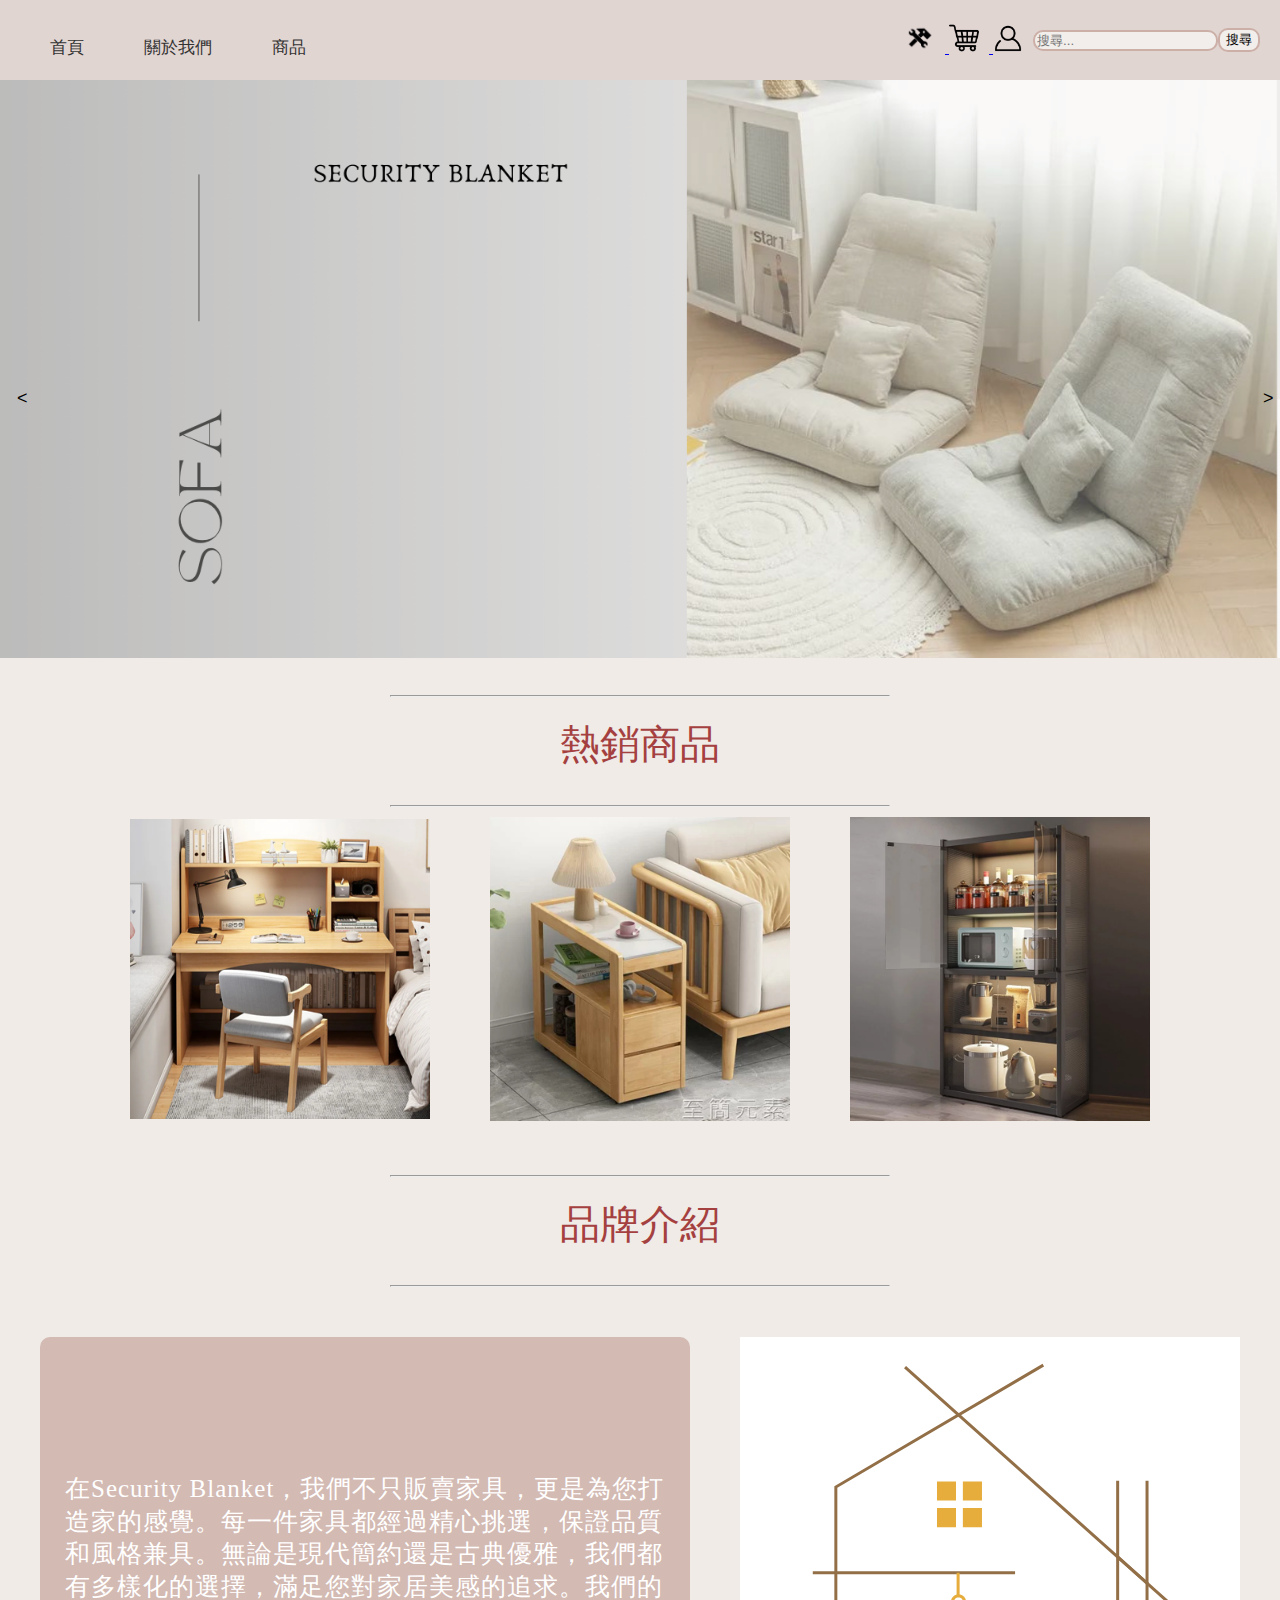
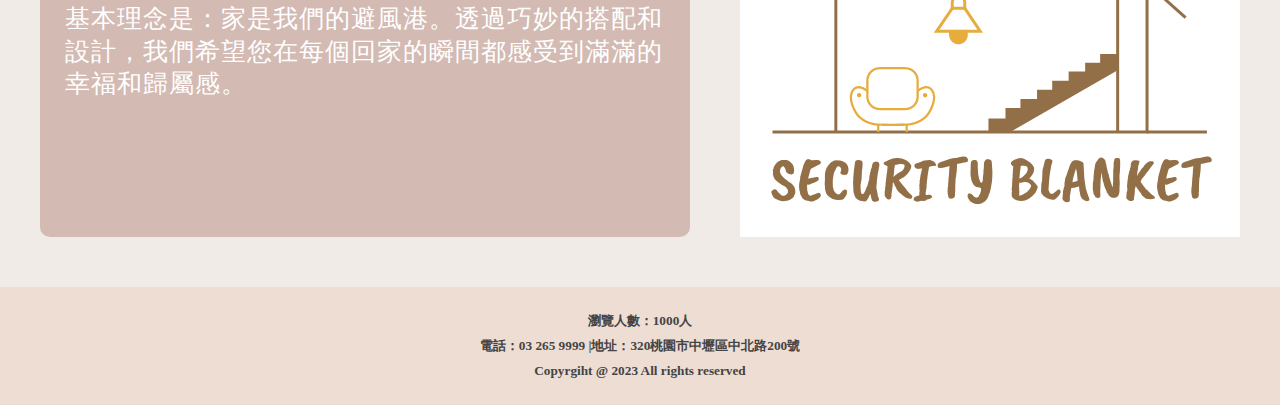
<file: index.html>
<!DOCTYPE html>
<html lang="en">
<head>
    <meta charset="UTF-8">
    <meta http-equiv="X-UA-Compatible" content="IE=edge">
    <meta name="viewport" content="width=device-width, initial-scale=1.0">
    <title>Security Blanket</title>
    <link rel="stylesheet" href="./assets/css/index.css">
    
    
</head>
<body>
    <header>
        <nav>
            <ul class="drop-down-menu">
                <li><a href="index.html">首頁</a>
                </li>
                <li><a href="aboutus.html">關於我們</a>
                </li>
                <li><a href="desk.html">商品</a>
                    <ul>
                        <li><a href="desk.html">書桌</a>
                        </li>
                        <li><a href="chair.html">椅子</a>
                        </li>
                        <li><a href="cabinet.html">櫃子</a>
                        </li>
                        <li><a href="sofa.html">沙發</a>
                        </li>
                    </ul>
                </li>
                
            </ul>
          
        </nav>


        
        
        
        <div class="icon">
            <a href="backstage.html">
                <img src="./assets/image/backrest.png" width="30px" height="30px"/>
            </a>
            <a href="buy.car.html">
                <img src="./assets/image/shopping.png" width="30px" height="30px"/>
            </a>
            <a href="member.html">
                <img src="./assets/image/member.png" width="30px" height="30px"/>
            </a>
        </div>
        
        <input id="search" type="text" name="" placeholder="搜尋..." class="search">
        <input type="submit" value="搜尋" class="searchbutton">
        
            
        
    </header>
    
    

    
    
    <div class="slideshow-container">
        <div class="singleSlide fade">
            <a href="sofa.html"><img class="adphoto" src="assets/image/adphoto3.png" /></a>
            
        </div>
        
        <div class="singleSlide fade">
            <a href="goods.html"><img class="adphoto" src="assets/image/adphoto4.jpg"/></a>
            
        </div>
        
        <div class="singleSlide fade">
            <a href="chair.html"><img class="adphoto" src="assets/image/adphoto5.png"/></a>
            
        </div>

        <!--按鈕-->
        <button class="prev" onclick="plusSlides(-1)"><</button>
        <button class="next" onclick="plusSlides(1)">></button>
    </div>

    <!--JAVASCRIPT 引入-->
   
    <script src="assets/js/index.js"></script>
    
    <h2><hr width="500px">熱銷商品</h2><hr width="500px">
    <section>
        
        <div class="hot">
            <a href="desk.html"><img src="./assets/product_images/BigTable1.png" width="300px" height="300px"/></a> <!--要放商品連結-->
            <a href="cabinet.html"><img src="./assets//product_images/SmallCabinet1.png" width="300px" height="300px"/></a> <!--要放商品連結-->
            <a href="cabinet.html"><img src="./assets/product_images/BlackCabinet1.png" width="300px" height="300px"/></a> <!--要放商品連結-->
        </div>
    </section>
    
    <h2><hr width="500px">品牌介紹</h2><hr width="500px">
    <div class="wrap">
        <div class="content">
          <p>在Security Blanket，我們不只販賣家具，更是為您打造家的感覺。每一件家具都經過精心挑選，保證品質和風格兼具。無論是現代簡約還是古典優雅，我們都有多樣化的選擇，滿足您對家居美感的追求。我們的基本理念是：家是我們的避風港。透過巧妙的搭配和設計，我們希望您在每個回家的瞬間都感受到滿滿的幸福和歸屬感。</p>
        </div>
        <img src="./assets/image/Logo.png" class="logo" />
    </div>
    
    
    
    

    <footer>
        <h5>瀏覽人數：1000人</h5>
        <h5>電話：03 265 9999 |地址：320桃園市中壢區中北路200號</h5>
        <h5>Copyrgiht @ 2023 All rights reserved</h5>
    </footer>
    
    
    
</body>
</html>
</file>
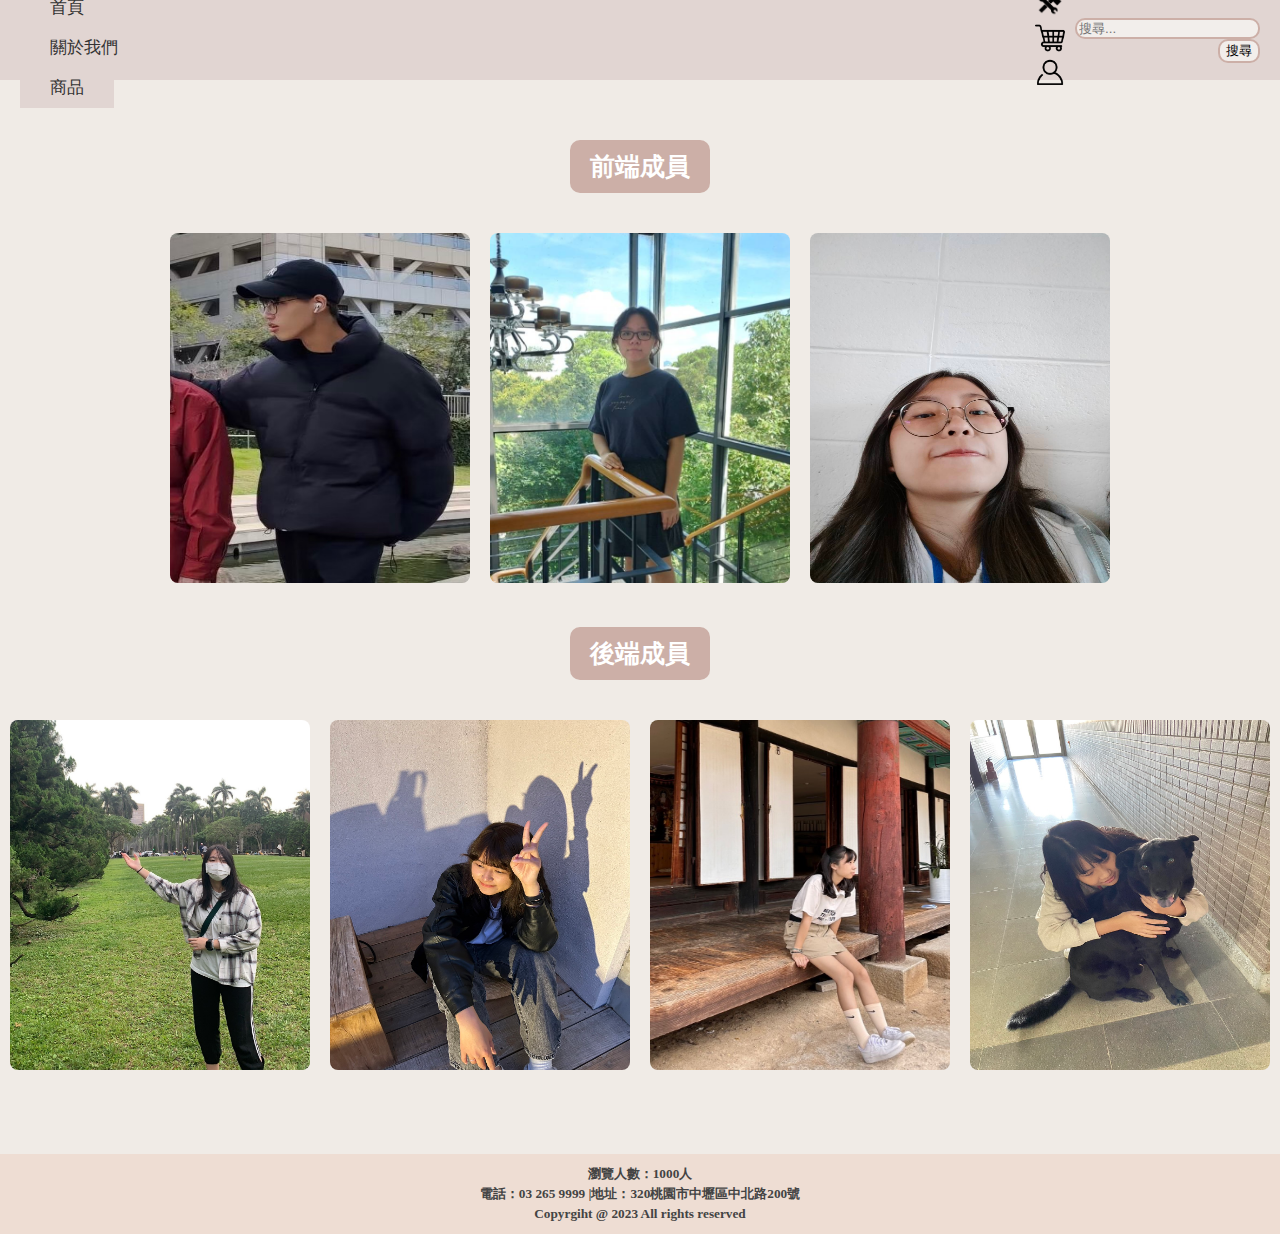
<file: aboutus.html>
<!DOCTYPE html>
<html lang="en">
<head>
    <meta charset="UTF-8">
    <meta name="viewport" content="width=device-width, initial-scale=1.0">
    <link rel="stylesheet" href="./assets/css/aboutus.css">
    <title>關於我們</title>
</head>
<body>
    <header>
        <nav>
            <ul class="drop-down-menu">
                <li><a href="index.html">首頁</a>
                </li>
                <li><a href="aboutus.html">關於我們</a>
                </li>
                <li><a href="desk.html">商品</a>
                    <ul>
                        <li><a href="desk.html">書桌</a>
                        </li>
                        <li><a href="chair.html">椅子</a>
                        </li>
                        <li><a href="cabinet.html">櫃子</a>
                        </li>
                        <li><a href="sofa.html">沙發</a>
                        </li>
                    </ul>
                </li>
                
            </ul>
          
        </nav>
  
  
        
        
        <div class="icon">
            <a href="backrest.html">
                <img src="./assets/image/backrest.png" width="30px" height="30px"/>
            </a>
            <a href="buy.car.html">
                <img src="./assets/image/shopping.png" width="30px" height="30px"/>
            </a>
            <a href="t.html">
                <img src="./assets/image/member.png" width="30px" height="30px"/>
            </a>
        </div>
    
        <form action="search.jsp" method="get">
            <input id="search" type="text" name="search" placeholder="搜尋..." class="search">
            <input type="submit" value="搜尋" class="searchbutton">
        </form>
            
        
    </header>
    
    <div class="team">
        <div class="text">前端成員</div>
        <div class="top-row">
            
            <div class="membercard">
                <img src="assets/image/mamber1-1.jpg">
                <div class="info">
                    <h3>何明叡</h3>
                    <p>在上這堂多媒體程式設計課前，我就對前端的語言感到好奇，好奇是怎麼樣做出介面的，因為在大一時學的python和java都比較偏向後端，但沒想到我們第一次學習前端就要挑戰前後端整合，前端加上整合兩個都是我從來沒有做過的東西，所以剛開始的成品都零零散散的，但是經過自行上網查資料、看影片，慢慢的將不足的地方補上，終於做出一個還算堪用的網站，是一個痛苦又獲益良多的體驗。</p>
                </div>
            </div>

            <div class="membercard">
                <img src="assets/image/member1-2.jpg">
                <div class="info">
                    <h3>邱巧巧</h3>
                    <p>在這學期的期末專案我負責前端開發，其中我覺得最困難的部分是排版和寫JS，有時候腦中有些想法，但實際操作後發現無法達到想要的成果，就要不斷嘗試修改和查資料，或是與組員們討論，在這個過程中我也在邊做邊學習，雖然有點辛苦，還熬了很多夜，但最後能成功產出網頁真的很有成就感，大家辛苦了！</p>
                </div>
            </div>

            <div class="membercard">
                <img src="assets/image/member1-3.jpg">
                <div class="info">
                    <h3>陳筱莓</h3>
                    <p>第一次發現將一個網頁從無到有是件多麼困難的事，藉由撰寫建立一個完整的網路商城，快速提升自己的網頁撰寫能力，從期中僅僅只能編寫單網頁的基礎排版能力，到現在能獨當一面（吧）</p>
                </div>
            </div>

            

        </div>
        <div class="text">後端成員</div>
        <div class="bottom-row">
            <div class="membercard">
                <img src="assets/image/mamber2-1.jpg">
                <div class="info">
                    <h3>林芷萱</h3>
                    <p>我在這個專題是負責後端的部分，講真的要自己經歷過才知道做網頁是多麼困難的。因為我自己沒有任何電腦底子，所以我有很多地方都不明白怎樣做。而且我是非常想證明大家和甲班都是非常用心、盡了全力去做的，所以希望可以得到體諒和理解。</p>
                </div>
            </div>
            <div class="membercard">
                <img src="assets/image/member2-2.jpg">
                <div class="info">
                    <h3>林欣儀</h3>
                    <p>第一次做這麼龐大的程式網頁，還是很難的後端，心真的好累，已經熬夜到成神了。尤其看到功能還寫不出來，簡直火冒三丈。但看著自己負責的功能成功跑出來，心裡也就釋懷了。也謝謝我的組員們和甲班的同學，寫完覺得自己程式能力變好了哈哈！</p>
                </div>
            </div>
            <div class="membercard">
                <img src="assets/image/mamber2-3.jpg">
                <div class="info">
                    <h3>涂芸瑄</h3>
                    <p>這次做後端的部分我覺得真的很難，每天都掛在電腦前面寫到想要撞牆，已經熬夜好多天但還是無法做出理想中的狀態，我還有很多需要加強的地方。但經過這次我發現組員們都很棒，一直受到幫助，甲班的同學也是很給力，很謝謝大家。</p>
                </div>
            </div>
            <div class="membercard">
                <img src="assets/image/mamber2-4.jpg">
                <div class="info">
                    <h3>賴億珊</h3>
                    <p>這次我們負責後端的部分，我覺得真的難到爆炸，瀏覽人數、留言板、搜尋每一個功能幾乎都花我一天左右的時間，最後和其他組員做商品頁面的部分也是難到爆炸，在後端跑得動但就是不知道怎麼連到前端，經過這次期末，我覺得不只我的網程能力，抗壓能力和熬夜能力也都大大提升。</p>
                </div>
            </div>
            

        </div>
    </div>

    <footer>
        <h5>瀏覽人數：1000人</h5>
        <h5>電話：03 265 9999 |地址：320桃園市中壢區中北路200號</h5>
        <h5>Copyrgiht @ 2023 All rights reserved</h5>
    </footer>
</body>
</html>
</file>
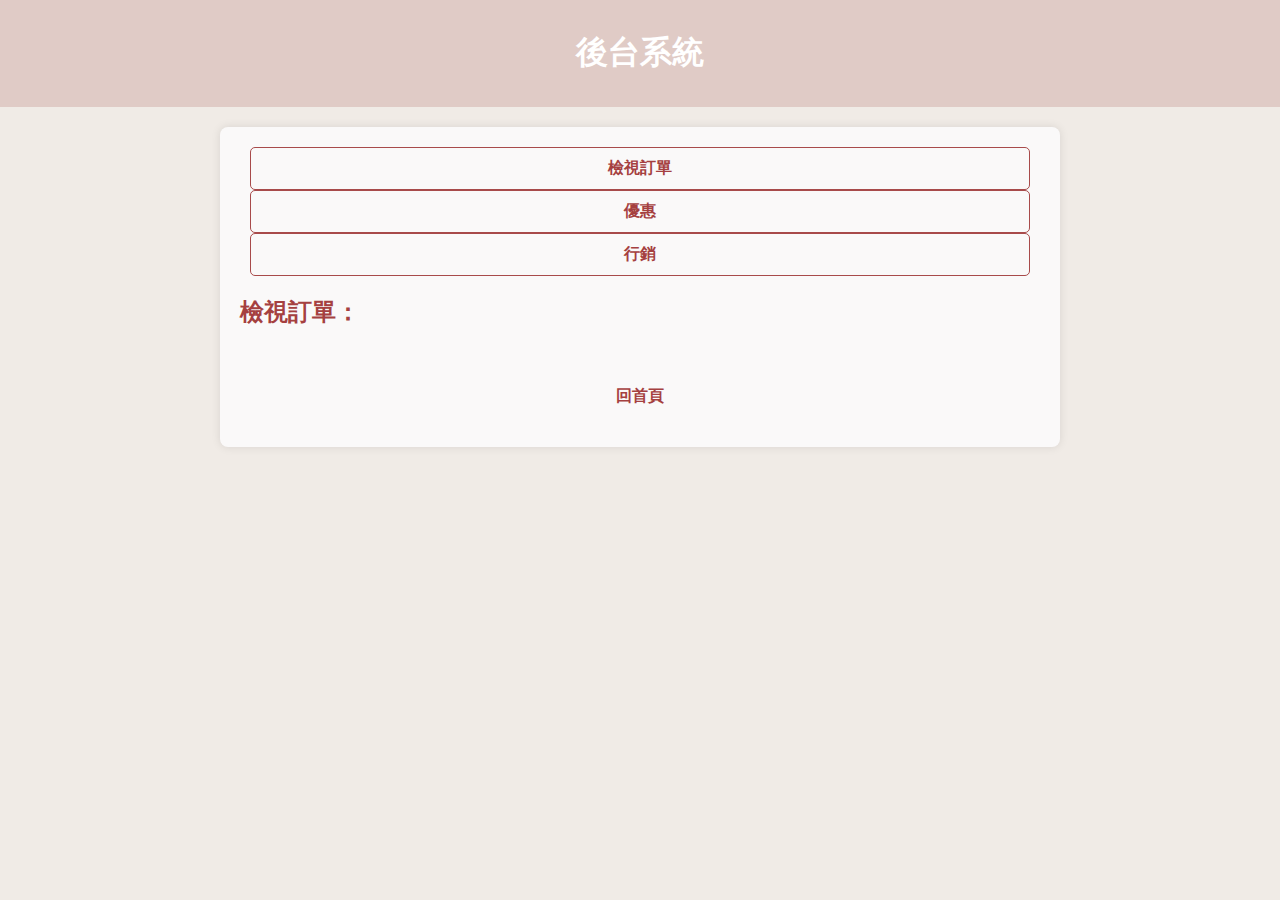
<file: backstage.html>
<!DOCTYPE html>
<html lang="en">
<head>
    <meta charset="UTF-8">
    <meta http-equiv="X-UA-Compatible" content="IE=edge">
    <meta name="viewport" content="width=device-width, initial-scale=1.0">
    <style>
        body {
            background-color: #f0ebe6;
            margin: 0;
            font-family: 'Arial', sans-serif;
            color: #333;
        }

        header {
            background-color: #e0cbc6;
            padding: 10px;
            text-align: center;
            color: white;
        }

        h1 {
            text-align: center;
            color: white;
        }

        main {
            max-width: 800px;
            margin: 20px auto;
            padding: 20px;
            background-color: rgb(250, 249, 249);
            border-radius: 8px;
            box-shadow: 0 0 10px rgba(0, 0, 0, 0.1);
        }

        h2 {
            color: #a54040;
        }

        p {
            line-height: 1.6;
            margin-bottom: 20px;
        }

        a {
            color: #a54040;
            text-decoration: none;
            font-weight: bold;
            display: block; 
            text-align: center; 
            margin: 20px auto; 
        }

        a:hover {
            text-decoration: underline;
        }

        .tab-content {
            display: none;
        }

        .tab-content.active {
            display: block;
        }

        .tab {
            text-align: center;
            margin-bottom: 20px;
        }

        .tab a {
            padding: 10px 20px;
            margin: 0 10px;
            text-decoration: none;
            color: #a54040;
            border: 1px solid #a84b4b;
            border-radius: 5px;
            cursor: pointer;
        }

        .tab a:hover {
            background-color: #ccafa7;
            color: white;
        }
    </style>
    <title>後台系統</title>
</head>
<body>
    <header>
        <h1>後台系統</h1>
    </header>

    <main>
        <div class="tab">
            <a href="orders.jsp" onclick="showTab('viewOrders')">檢視訂單</a>
            <a href="#" onclick="showTab('discount')">優惠</a>
            <a href="#" onclick="showTab('marketing')">行銷</a>
        </div>

        <div id="viewOrders" class="tab-content active">
            <h2>檢視訂單：</h2><br>
           
        </div>

        <div id="discount" class="tab-content">
            <h2>優惠：</h2>
            <p><!-- 有關優惠的內容放在這裡 -->滿1000折100</p>
        </div>

        <div id="marketing" class="tab-content">
            <h2>行銷：</h2>
            <p><!-- 有關行銷的內容放在這裡 -->會員積分</p>
        </div>

        <a href='index.html'>回首頁</a>
    </main>

    <script>
        function showTab(tabName) {
            var tabs = document.querySelectorAll('.tab-content');
            tabs.forEach(function(tab) {
                tab.classList.remove('active');
            });

            document.getElementById(tabName).classList.add('active');
        }
    </script>
</body>
</html>
</file>
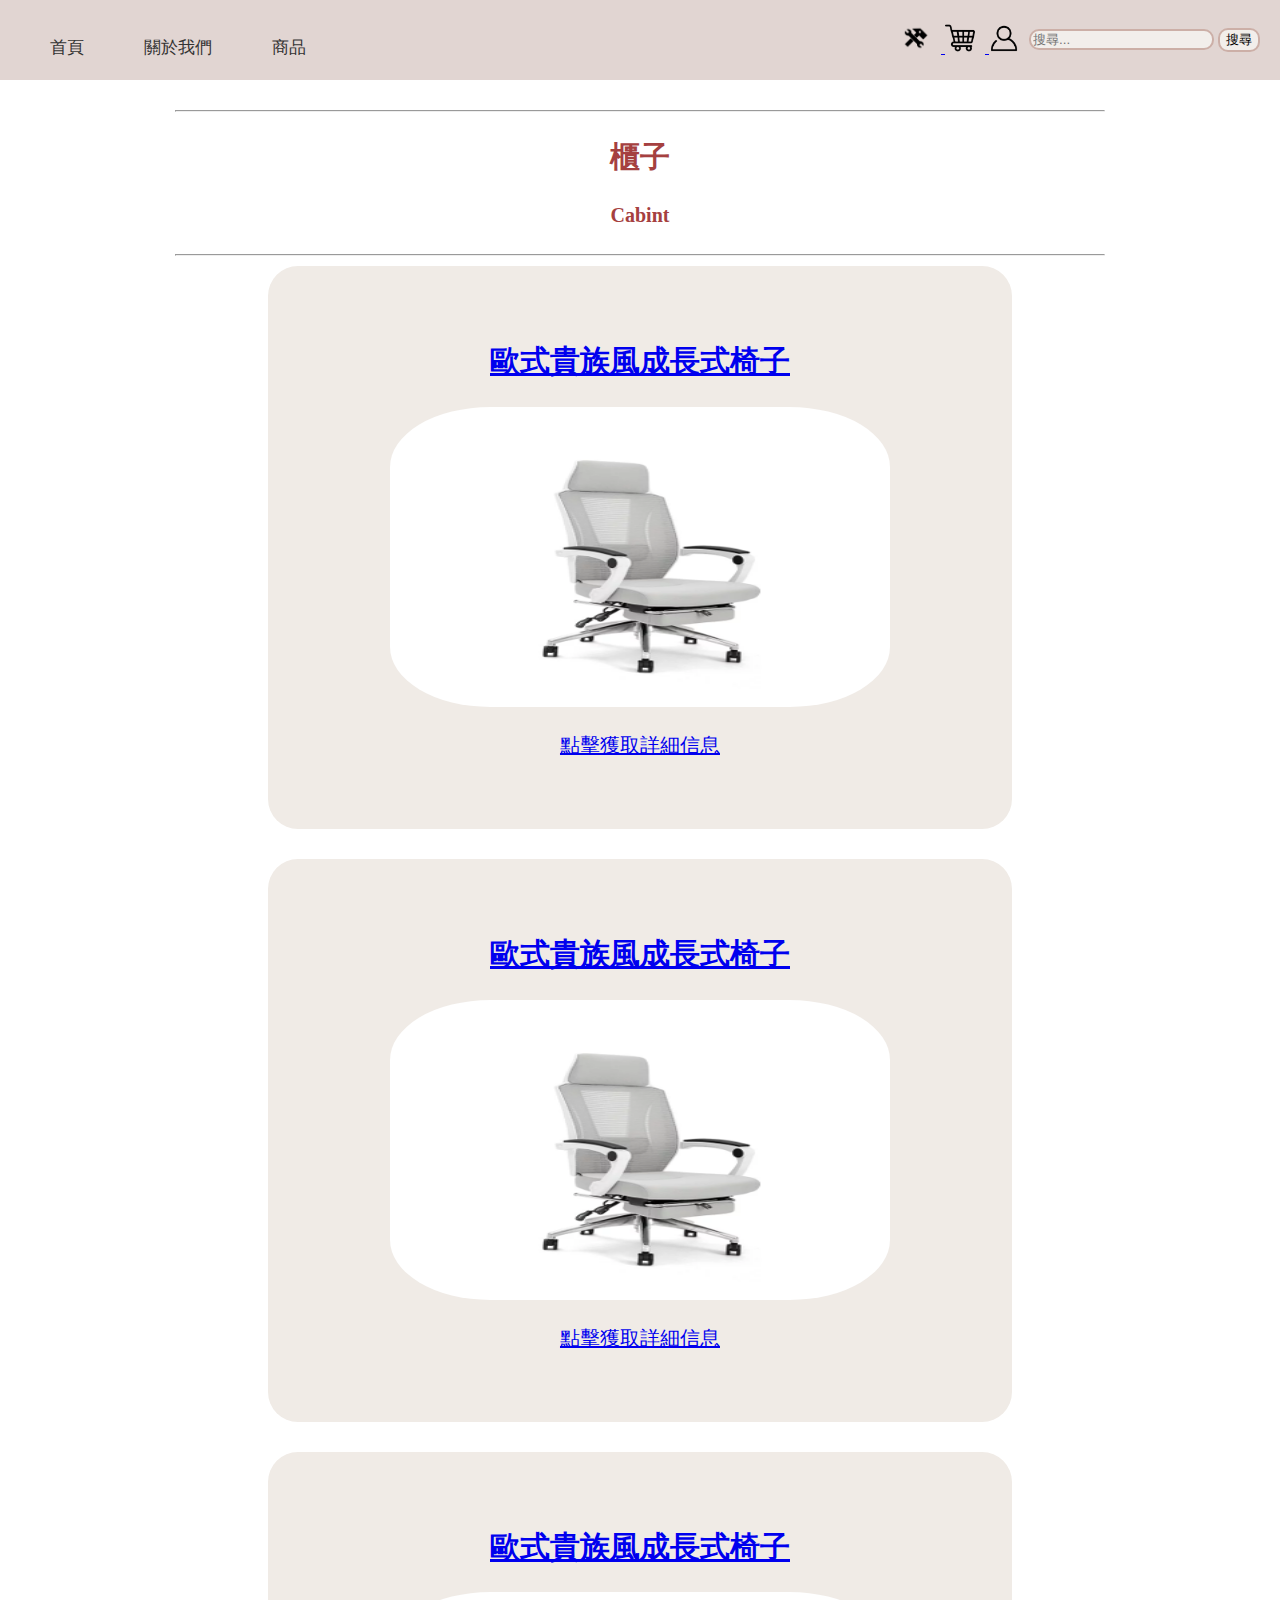
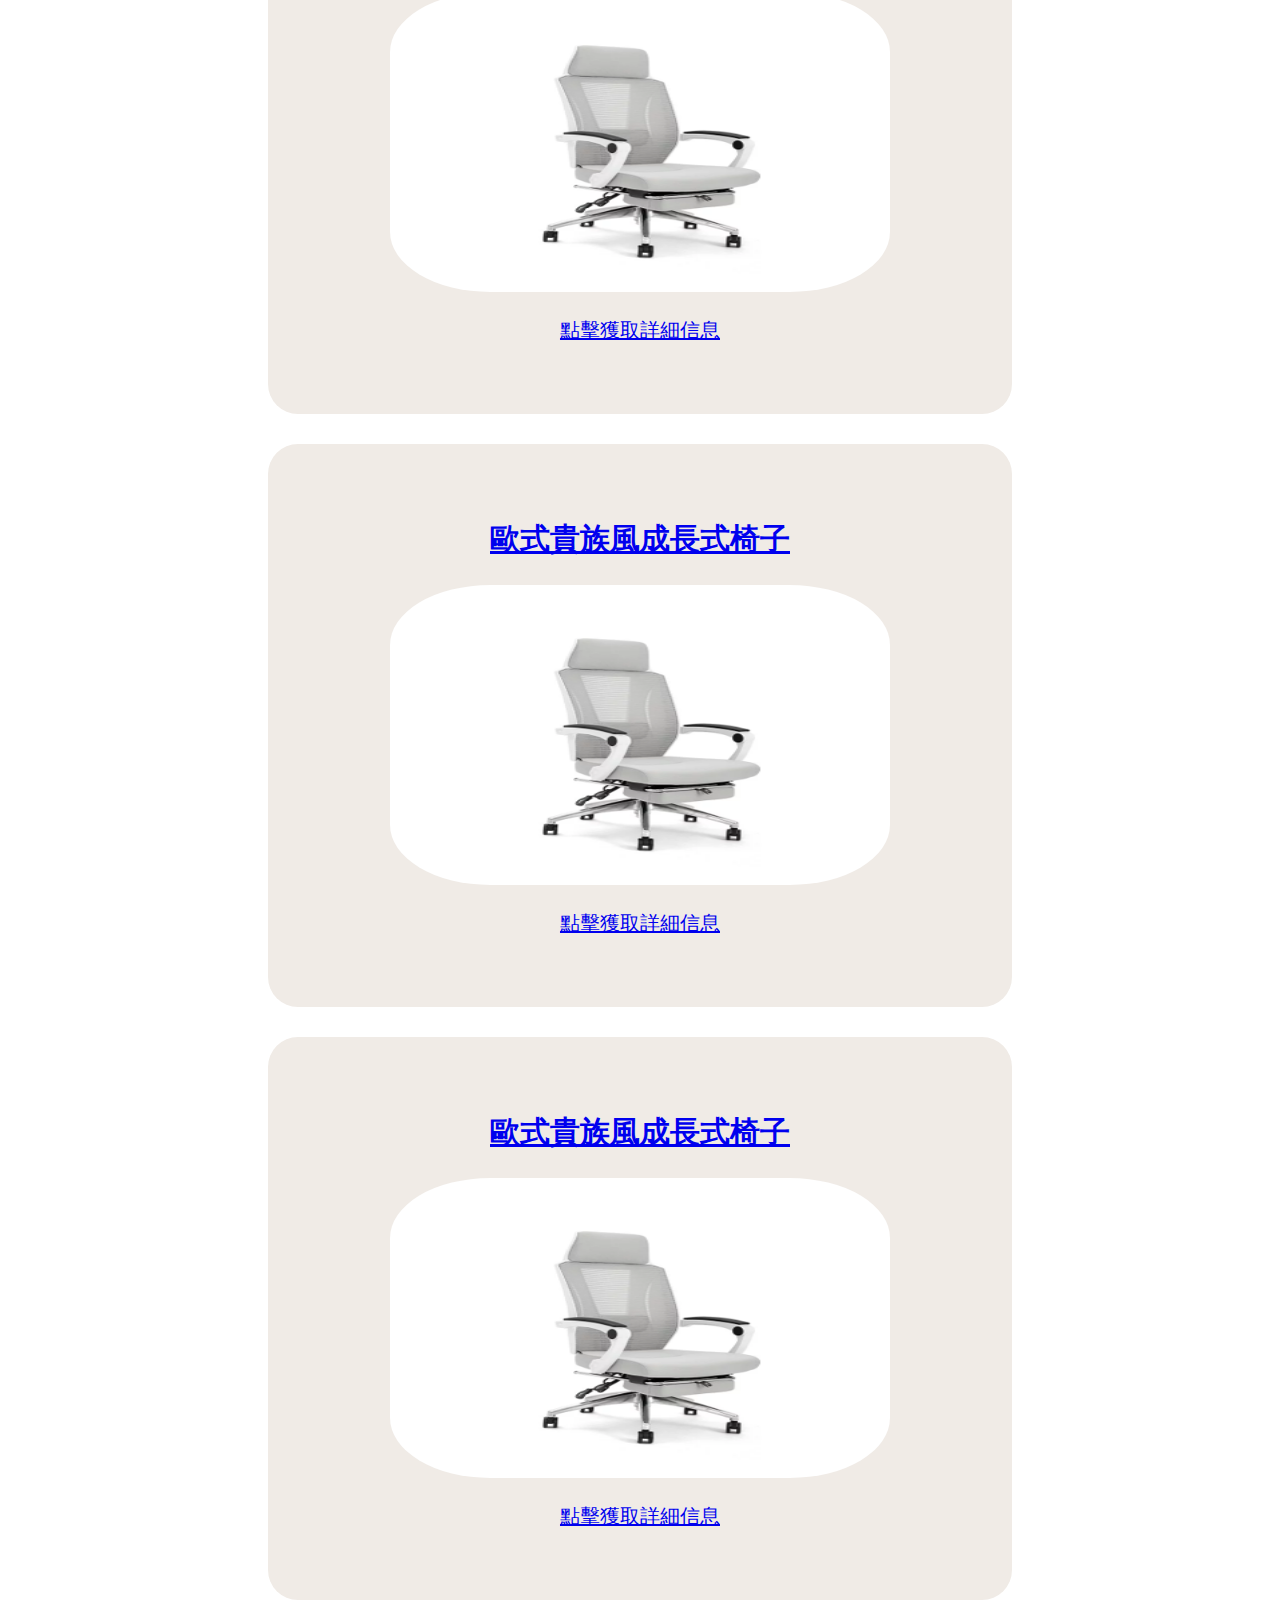
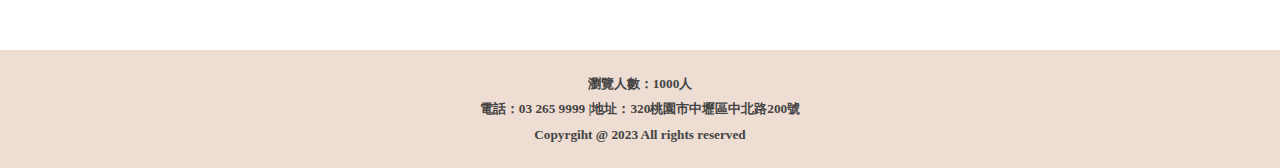
<file: cabinet.html>
<!DOCTYPE html>
<html lang="en">
<head>
    <meta charset="UTF-8" />
    <meta http-equiv="X-UA-Compatible" content="IE=edge" />
    <meta name="viewport" content="width=device-width, initial-scale=1.0" />
    <title>商品總頁</title>
    <link rel="stylesheet" href="./assets/css/all.goods.css">
</head>
  <body>
    <header>
      <nav>
          <ul class="drop-down-menu">
              <li><a href="index.html">首頁</a>
              </li>
              <li><a href="aboutus.html">關於我們</a>
              </li>
              <li><a href="desk.html">商品</a>
                  <ul>
                      <li><a href="desk.html">書桌</a>
                      </li>
                      <li><a href="chair.html">椅子</a>
                      </li>
                      <li><a href="cabinet.html">櫃子</a>
                      </li>
                      <li><a href="sofa.html">沙發</a>
                      </li>
                  </ul>
              </li>
              
          </ul>
        
      </nav>


      
      <div class="icon">
        <a href="backrest.html">
            <img src="./assets/image/backrest.png" width="30px" height="30px"/>
        </a>
        <a href="buy.car.html">
            <img src="./assets/image/shopping.png" width="30px" height="30px"/>
        </a>
        <a href="t.html">
            <img src="./assets/image/member.png" width="30px" height="30px"/>
        </a>
    </div>

    <form action="search.jsp" method="get">
        <input id="search" type="text" name="search" placeholder="搜尋..." class="search">
        <input type="submit" value="搜尋" class="searchbutton">
    </form>
  </header>


    <main>
      <article>
        
        <div class="container">
          <hr><h2 class="title">櫃子</h2>
          <h4 class="tagline">Cabint</h4><hr>    
        </article>
    <article>

      <section class="card">
        <a href="goods.html">
        <h2>歐式貴族風成長式椅子 </h2>
        
        <img src="assets/product_images/CompuChair1.png">
        <p>點擊獲取詳細信息</p>
        </a>
      </section>

      <section class="card">
        <a href="goods.html">
        <h2>歐式貴族風成長式椅子 </h2>
        
        <img src="assets/product_images/CompuChair1.png">
        <p>點擊獲取詳細信息</p>
        </a>
      </section>

      <section class="card">
        <a href="goods.html">
        <h2>歐式貴族風成長式椅子 </h2>
        
        <img src="assets/product_images/CompuChair1.png">
        <p>點擊獲取詳細信息</p>
        </a>
      </section>

      <section class="card">
        <a href="goods.html">
        <h2>歐式貴族風成長式椅子 </h2>
        
        <img src="assets/product_images/CompuChair1.png">
        <p>點擊獲取詳細信息</p>
        </a>
      </section>

      <section class="card">
        <a href="goods.html">
        <h2>歐式貴族風成長式椅子 </h2>
        
        <img src="assets/product_images/CompuChair1.png">
        <p>點擊獲取詳細信息</p>
        </a>
      </section>
    </article>
    

    </main>
    <div class="clearfix"></div>

    <footer>
      <h5>瀏覽人數：1000人</h5>
      <h5>電話：03 265 9999 |地址：320桃園市中壢區中北路200號</h5>
      <h5>Copyrgiht @ 2023 All rights reserved</h5>
    </footer>
  </body>
</html>
</file>
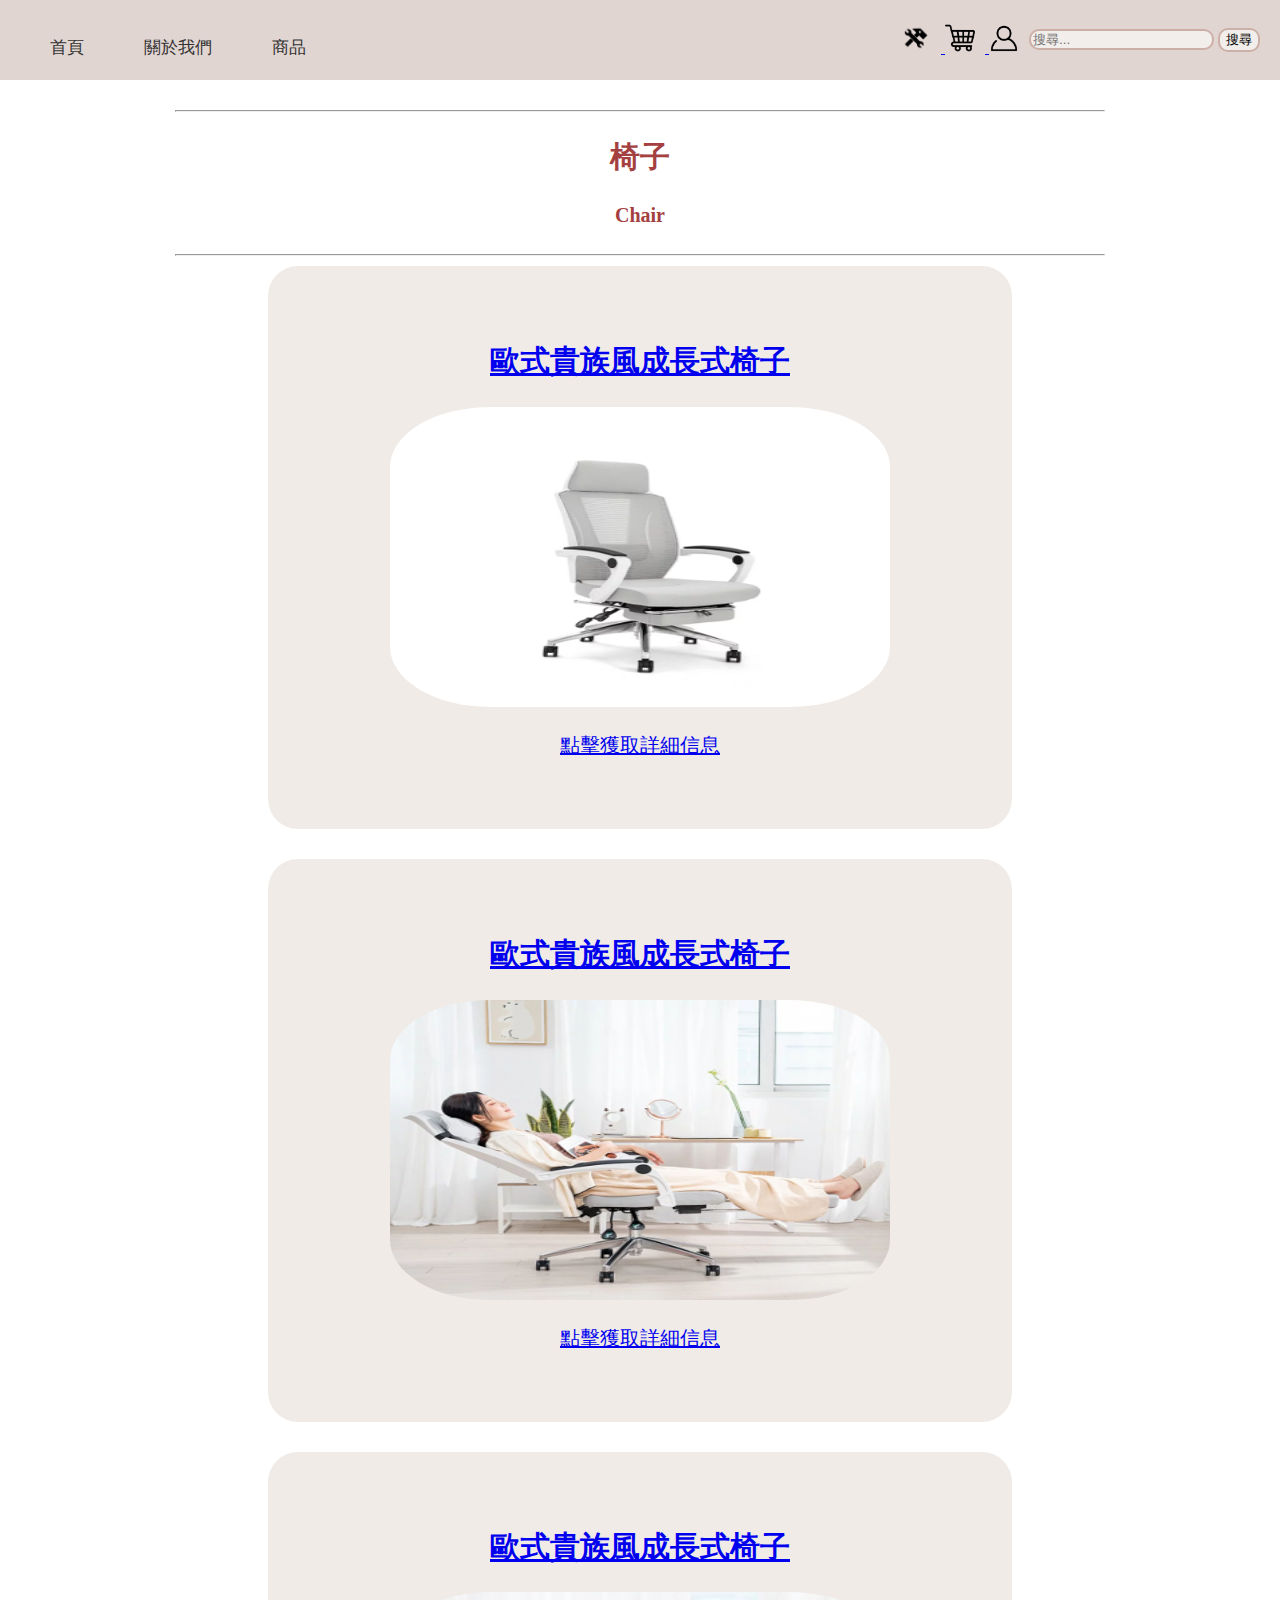
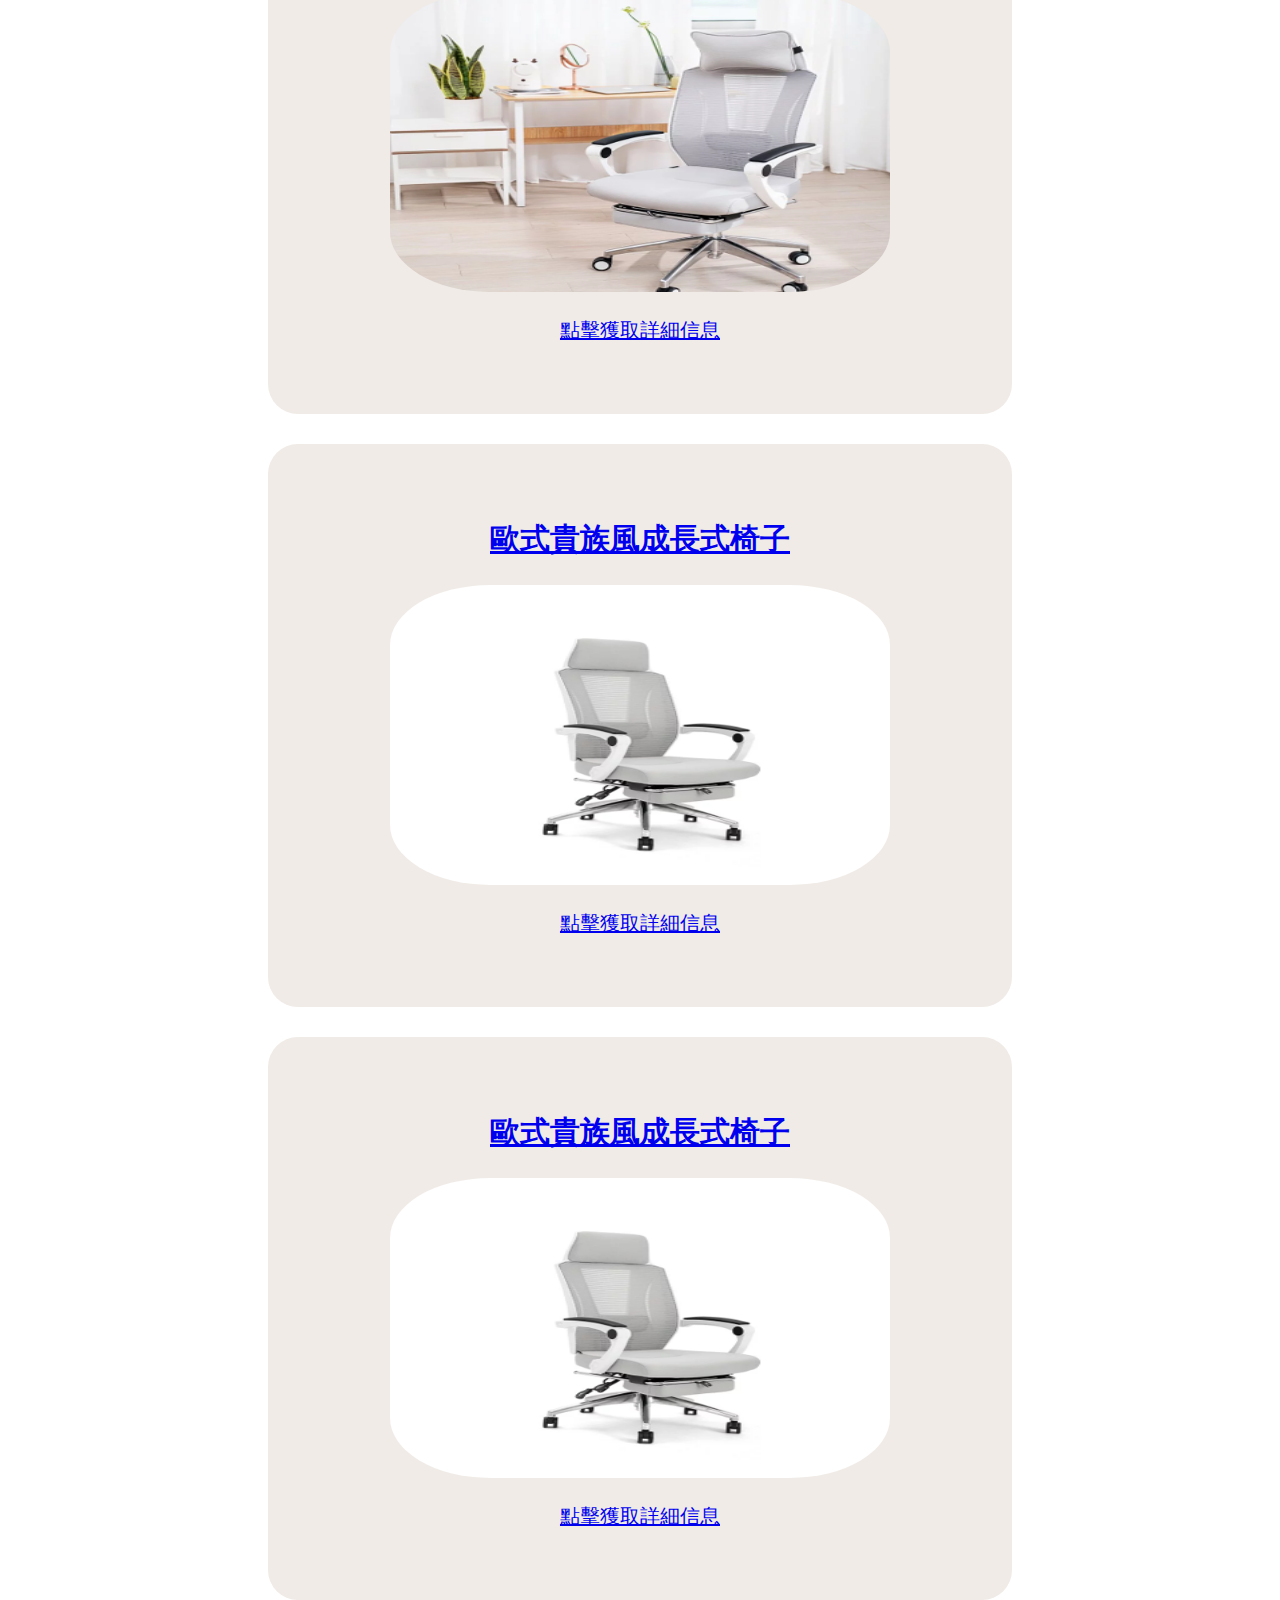
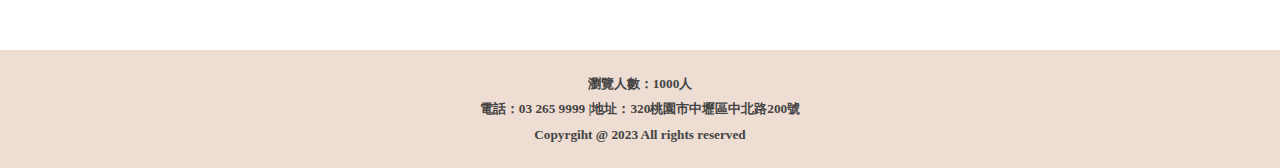
<file: chair.html>
<!DOCTYPE html>
<html lang="en">
<head>
    <meta charset="UTF-8" />
    <meta http-equiv="X-UA-Compatible" content="IE=edge" />
    <meta name="viewport" content="width=device-width, initial-scale=1.0" />
    <title>商品總頁</title>
    <link rel="stylesheet" href="./assets/css/all.goods.css">
</head>
  <body>
    <header>
      <nav>
          <ul class="drop-down-menu">
              <li><a href="index.html">首頁</a>
              </li>
              <li><a href="aboutus.html">關於我們</a>
              </li>
              <li><a href="desk.html">商品</a>
                  <ul>
                      <li><a href="desk.html">書桌</a>
                      </li>
                      <li><a href="chair.html">椅子</a>
                      </li>
                      <li><a href="cabinet.html">櫃子</a>
                      </li>
                      <li><a href="sofa.html">沙發</a>
                      </li>
                  </ul>
              </li>
              
          </ul>
        
      </nav>


      
      <div class="icon">
        <a href="backrest.html">
            <img src="./assets/image/backrest.png" width="30px" height="30px"/>
        </a>
        <a href="buy.car.html">
            <img src="./assets/image/shopping.png" width="30px" height="30px"/>
        </a>
        <a href="t.html">
            <img src="./assets/image/member.png" width="30px" height="30px"/>
        </a>
    </div>

    <form action="search.jsp" method="get">
        <input id="search" type="text" name="search" placeholder="搜尋..." class="search">
        <input type="submit" value="搜尋" class="searchbutton">
    </form>
  </header>

    

    <main>
      <article>
        
        <div class="container">
          <hr><h2 class="title">椅子</h2>
          <h4 class="tagline">Chair</h4><hr>    
      </article>
    <article>

      <section class="card">
        <a href="goods.html">
        <h2>歐式貴族風成長式椅子 </h2>
        
        <img src="assets/product_images/CompuChair1.png">
        <p>點擊獲取詳細信息</p>
        </a>
      </section>

      <section class="card">
        <a href="goods.html">
        <h2>歐式貴族風成長式椅子 </h2>
        
        <img src="assets/product_images/CompuChair2.png">
        <p>點擊獲取詳細信息</p>
        </a>
      </section>

      <section class="card">
        <a href="goods.html">
        <h2>歐式貴族風成長式椅子 </h2>
        
        <img src="assets/product_images/CompuChair3.png">
        <p>點擊獲取詳細信息</p>
        </a>
      </section>

      <section class="card">
        <a href="goods.html">
        <h2>歐式貴族風成長式椅子 </h2>
        
        <img src="assets/product_images/CompuChair1.png">
        <p>點擊獲取詳細信息</p>
        </a>
      </section>

      <section class="card">
        <a href="goods.html">
        <h2>歐式貴族風成長式椅子 </h2>
        
        <img src="assets/product_images/CompuChair1.png">
        <p>點擊獲取詳細信息</p>
        </a>
      </section>
    </article>
    

    </main>
    <div class="clearfix"></div>

    <footer>
      <h5>瀏覽人數：1000人</h5>
      <h5>電話：03 265 9999 |地址：320桃園市中壢區中北路200號</h5>
      <h5>Copyrgiht @ 2023 All rights reserved</h5>
    </footer>
  </body>
</html>
</file>
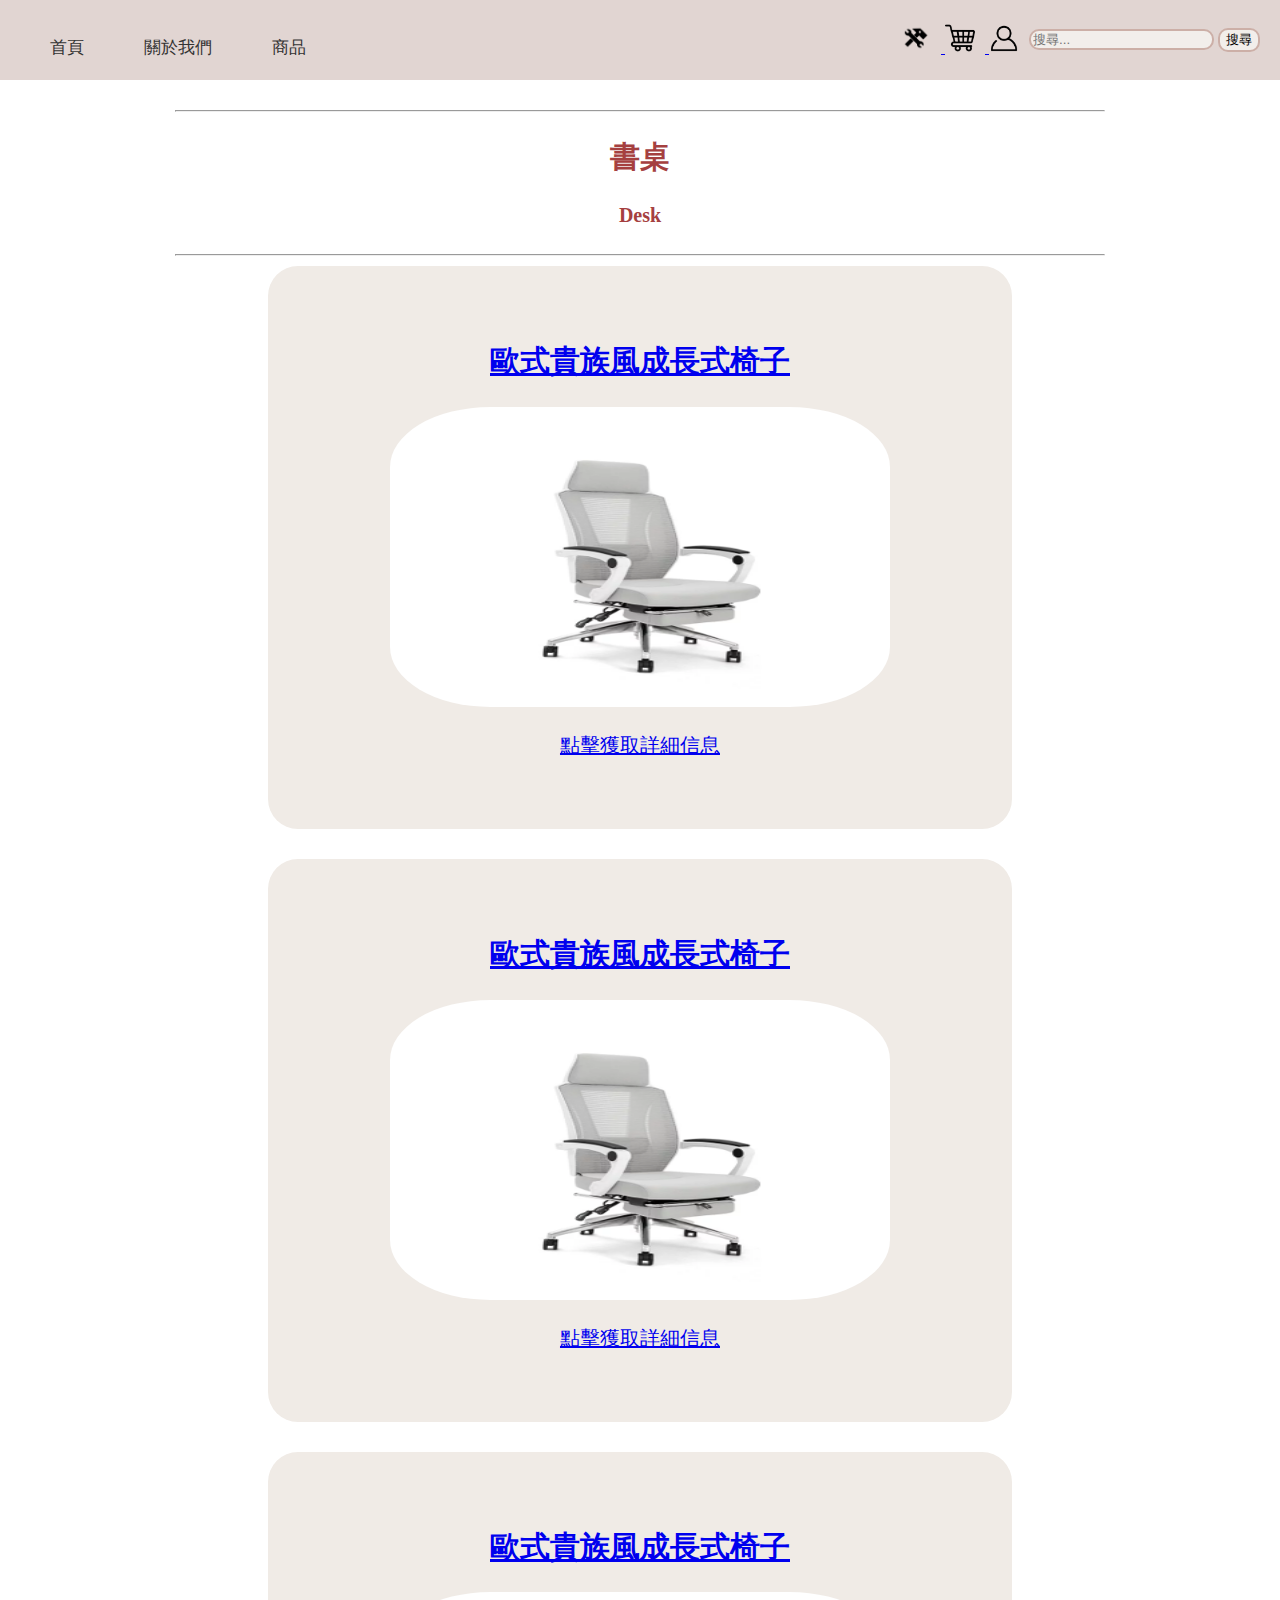
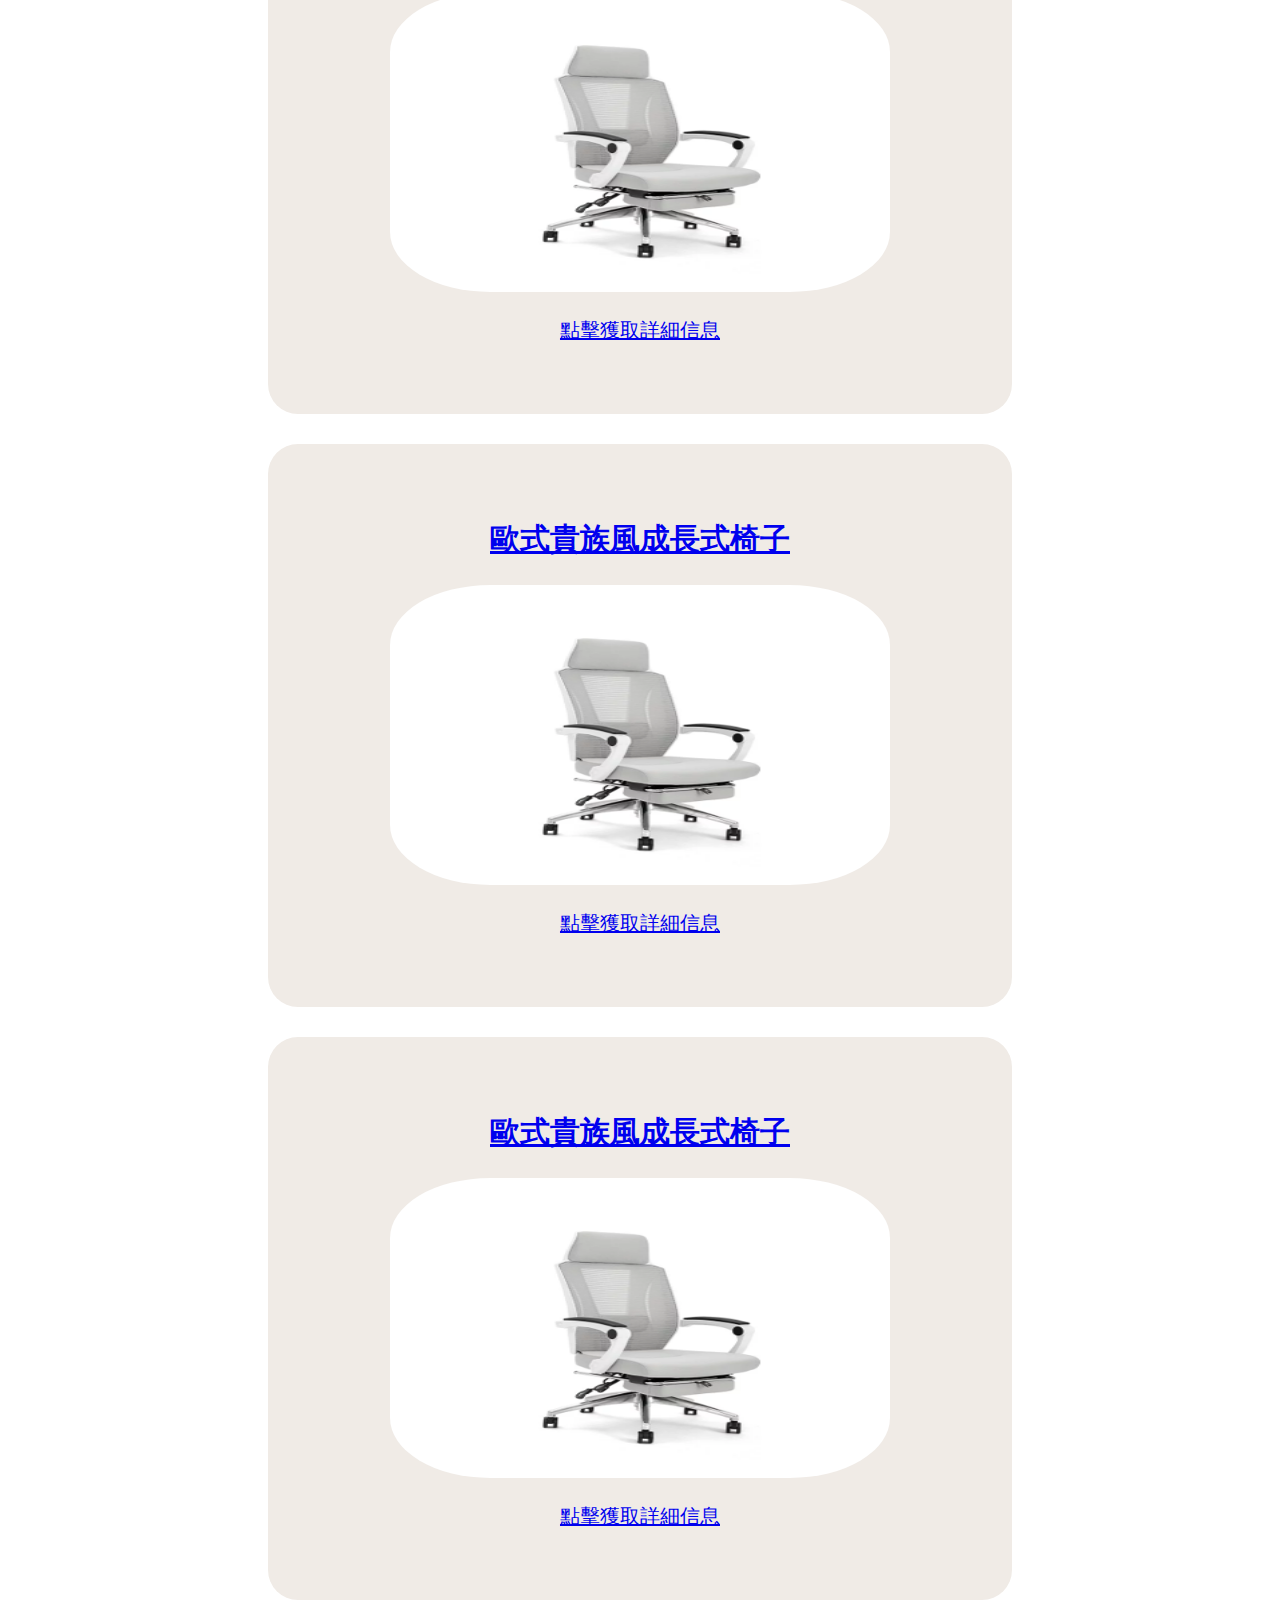
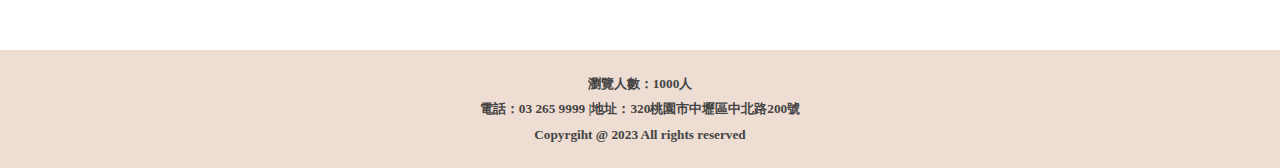
<file: desk.html>
<!DOCTYPE html>
<html lang="en">
<head>
    <meta charset="UTF-8" />
    <meta http-equiv="X-UA-Compatible" content="IE=edge" />
    <meta name="viewport" content="width=device-width, initial-scale=1.0" />
    <title>商品總頁</title>
    <link rel="stylesheet" href="./assets/css/all.goods.css">
</head>
  <body>
    <header>
      <nav>
          <ul class="drop-down-menu">
              <li><a href="index.html">首頁</a>
              </li>
              <li><a href="aboutus.html">關於我們</a>
              </li>
              <li><a href="desk.html">商品</a>
                  <ul>
                      <li><a href="desk.html">書桌</a>
                      </li>
                      <li><a href="chair.html">椅子</a>
                      </li>
                      <li><a href="cabinet.html">櫃子</a>
                      </li>
                      <li><a href="sofa.html">沙發</a>
                      </li>
                  </ul>
              </li>
              
          </ul>
        
      </nav>


      
      <div class="icon">
        <a href="backrest.html">
            <img src="./assets/image/backrest.png" width="30px" height="30px"/>
        </a>
        <a href="buy.car.html">
            <img src="./assets/image/shopping.png" width="30px" height="30px"/>
        </a>
        <a href="t.html">
            <img src="./assets/image/member.png" width="30px" height="30px"/>
        </a>
    </div>

    <form action="search.jsp" method="get">
        <input id="search" type="text" name="search" placeholder="搜尋..." class="search">
        <input type="submit" value="搜尋" class="searchbutton">
    </form>
    </header>

    
    <main>
      <article>
        
        <div class="container">
          <hr><h2 class="title">書桌</h2>
          <h4 class="tagline">Desk</h4><hr>    
        </article>
    <article>

      <section class="card">
        <a href="goods.html">
        <h2>歐式貴族風成長式椅子 </h2>
        
        <img src="assets/product_images/CompuChair1.png">
        <p>點擊獲取詳細信息</p>
        </a>
      </section>

      <section class="card">
        <a href="goods.html">
        <h2>歐式貴族風成長式椅子 </h2>
        
        <img src="assets/product_images/CompuChair1.png">
        <p>點擊獲取詳細信息</p>
        </a>
      </section>

      <section class="card">
        <a href="goods.html">
        <h2>歐式貴族風成長式椅子 </h2>
        
        <img src="assets/product_images/CompuChair1.png">
        <p>點擊獲取詳細信息</p>
        </a>
      </section>

      <section class="card">
        <a href="goods.html">
        <h2>歐式貴族風成長式椅子 </h2>
        
        <img src="assets/product_images/CompuChair1.png">
        <p>點擊獲取詳細信息</p>
        </a>
      </section>

      <section class="card">
        <a href="goods.html">
        <h2>歐式貴族風成長式椅子 </h2>
        
        <img src="assets/product_images/CompuChair1.png">
        <p>點擊獲取詳細信息</p>
        </a>
      </section>
    </article>
    

    </main>
    <div class="clearfix"></div>

    <footer>
      <h5>瀏覽人數：1000人</h5>
      <h5>電話：03 265 9999 |地址：320桃園市中壢區中北路200號</h5>
      <h5>Copyrgiht @ 2023 All rights reserved</h5>
    </footer>
  </body>
</html>
</file>
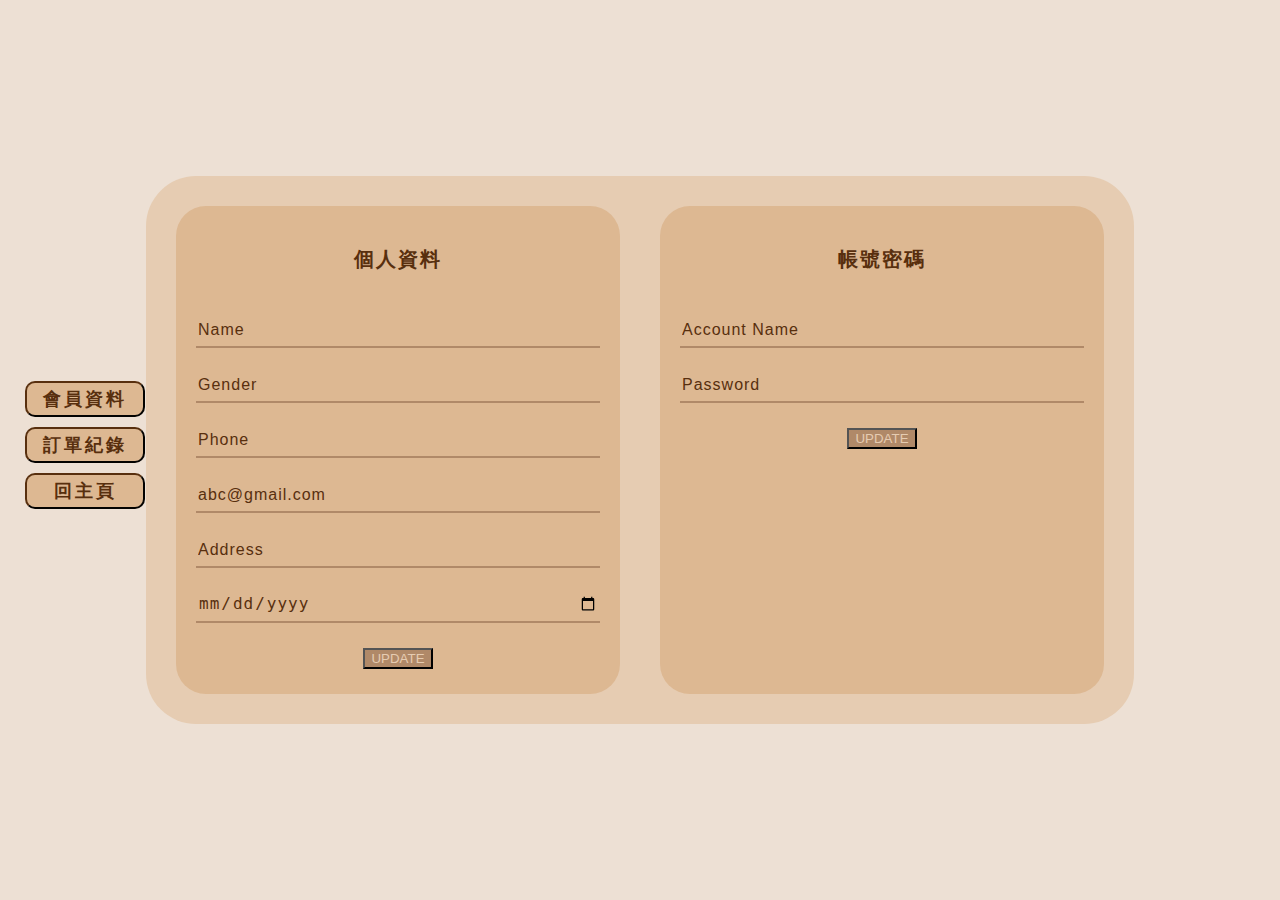
<file: information.html>
<!DOCTYPE html>
<html lang="en">
<head>
    <meta charset="UTF-8">
    <meta http-equiv="X-UA-Compatible" content="IE=edge">
    <meta name="viewport" content="width=device-width, initial-scale=1.0">
    <title>會員資訊</title>
    <link rel="stylesheet" href="./assets/css/information.css">
</head>
<body>
   <section>
      <div class="selectbutton">
         <label for="memberProfile"><input type="button" value="會員資料" onclick="showMemberData()"></label>
         <label for="order"><input type="button" value="訂單紀錄" onclick="showOrderRecords()"></label>
         <label for="Home"><input type="button" value="回主頁" onclick="redirectFunction()"></label>
      </div>
      

      <div id="memberDataSection">
         <div class="part">
            <p>個人資料</p>
            <div class="input">
               <input type="text" value="Name">
               <input type="text" value="Gender">
               <input type="text" value="Phone">
               <input type="text" value="abc@gmail.com">
               <input type="text" value="Address">
               <input type="date" value="出生日期">
            </div>
            <label for="UPDATE"><input type="button" value="UPDATE"></label>
         </div>
         
         <div class="part">
            <p>帳號密碼</p>
            <div class="input">
               <input type="text" value="Account Name">
               <input type="text" value="Password">
            </div>
            <label for="UPDATE"><input type="button" value="UPDATE"></label>
         </div>
      </div>
      
      
      <div class="OrderForm" id="orderRecordsSection" style="display:none;">
         <table>
            <tr>
               <td>訂單編號</td>
               <td>訂單日期</td>
               <td>商品名稱</td>
               <td>數量</td>
               <td>總金額</td>
               <td>訂單狀態</td>
            </tr>

            <tr>
               <td>A20240106</td>
               <td>2024/01/06</td>
               <td>貓抓皮雙人沙發</td> 
               <td>1</td>
               <td>$1500</td>
               <td>已完成</td>
            </tr>

            <tr>
               <td>A20240106</td>
               <td>2024/01/06</td>
               <td>貓抓皮雙人沙發</td> 
               <td>1</td>
               <td>$1500</td>
               <td>已完成</td>
            </tr>
         </table>
      </div>
   </section>
   <script src="assets/js/information.js"></script>
</body>
</html>
</file>
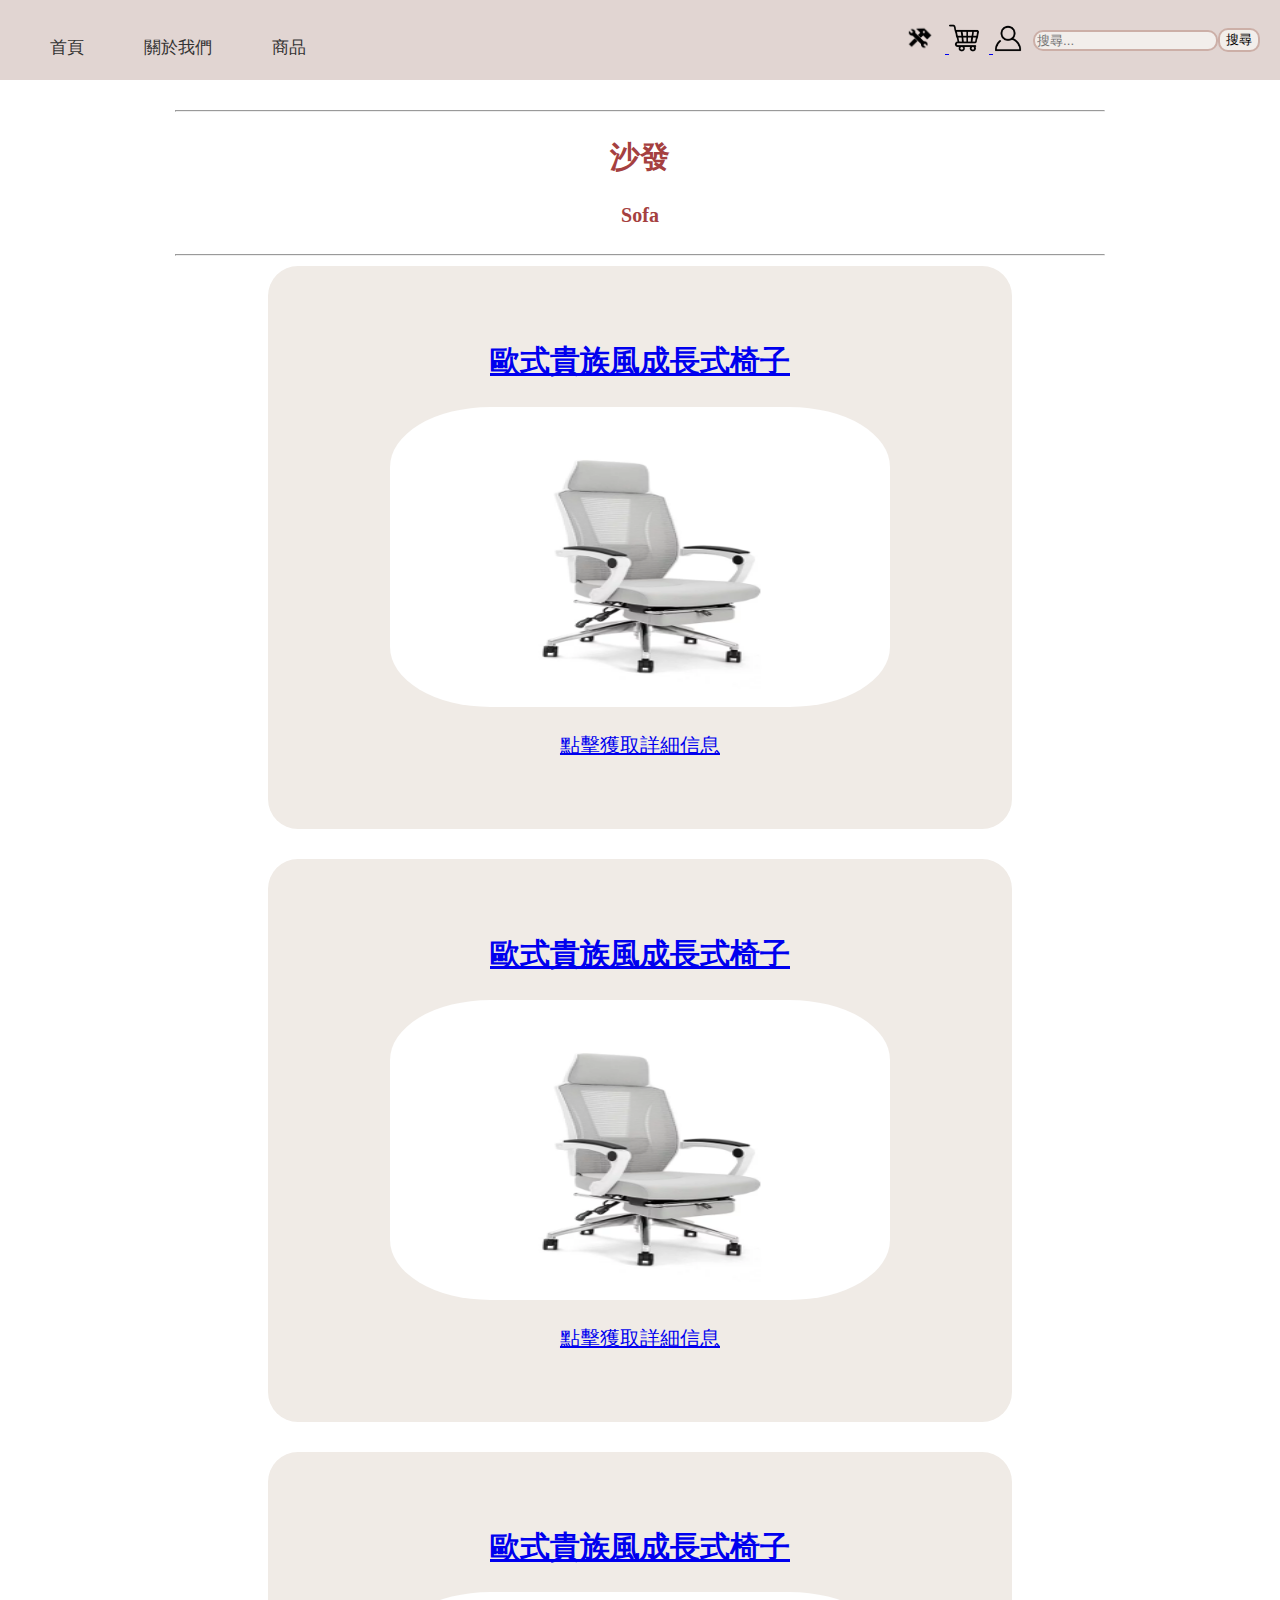
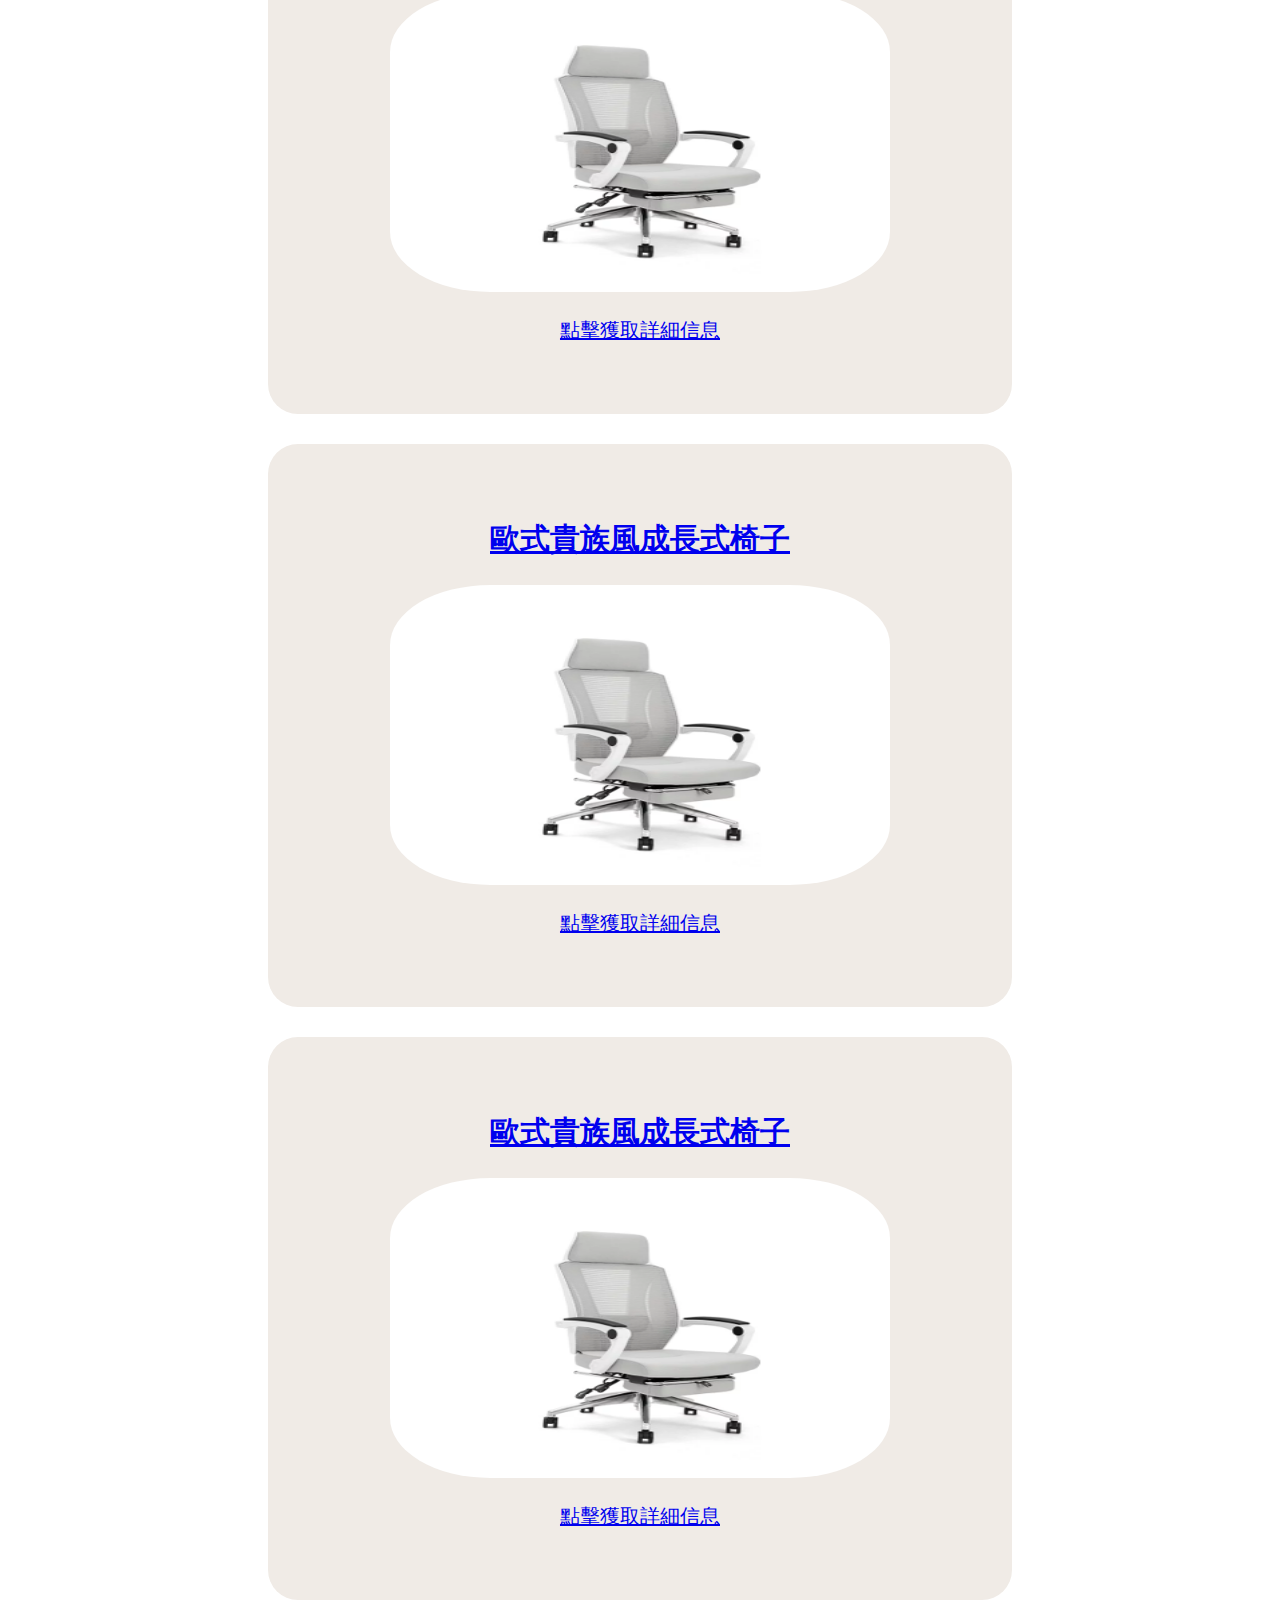
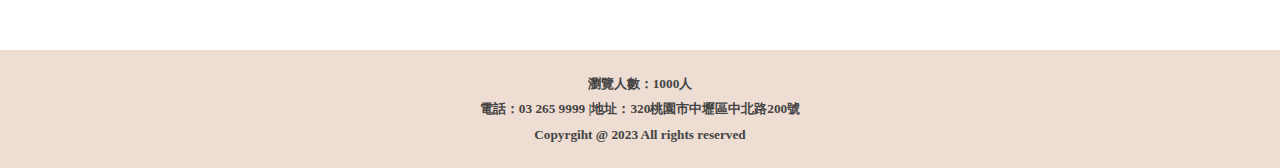
<file: sofa.html>
<!DOCTYPE html>
<html lang="en">
<head>
    <meta charset="UTF-8" />
    <meta http-equiv="X-UA-Compatible" content="IE=edge" />
    <meta name="viewport" content="width=device-width, initial-scale=1.0" />
    <title>商品總頁</title>
    <link rel="stylesheet" href="./assets/css/all.goods.css">
</head>
  <body>
    <header>
      <nav>
          <ul class="drop-down-menu">
              <li><a href="index.html">首頁</a>
              </li>
              <li><a href="aboutus.html">關於我們</a>
              </li>
              <li><a href="desk.html">商品</a>
                  <ul>
                      <li><a href="desk.html">書桌</a>
                      </li>
                      <li><a href="chair.html">椅子</a>
                      </li>
                      <li><a href="cabinet.html">櫃子</a>
                      </li>
                      <li><a href="sofa.html">沙發</a>
                      </li>
                  </ul>
              </li>
              
          </ul>
        
      </nav>


      
      <div class="icon">
        <a href="backrest.html">
            <img src="./assets/image/backrest.png" width="30px" height="30px"/>
        </a>
        <a href="buy.car.html">
            <img src="./assets/image/shopping.png" width="30px" height="30px"/>
        </a>
        <a href="member.html">
            <img src="./assets/image/member.png" width="30px" height="30px"/>
        </a>
    </div>

    <input id="search" type="text" name="" placeholder="搜尋..." class="search">
    <input type="submit" value="搜尋" class="searchbutton">
  </header>

   
    

    <main>
      <article>
        
        <div class="container">
          <hr><h2 class="title">沙發</h2>
          <h4 class="tagline">Sofa</h4><hr>    
        </article>
    <article>

      <section class="card">
        <a href="goods.html">
        <h2>歐式貴族風成長式椅子 </h2>
        
        <img src="assets/product_images/CompuChair1.png">
        <p>點擊獲取詳細信息</p>
        </a>
      </section>

      <section class="card">
        <a href="goods.html">
        <h2>歐式貴族風成長式椅子 </h2>
        
        <img src="assets/product_images/CompuChair1.png">
        <p>點擊獲取詳細信息</p>
        </a>
      </section>

      <section class="card">
        <a href="goods.html">
        <h2>歐式貴族風成長式椅子 </h2>
        
        <img src="assets/product_images/CompuChair1.png">
        <p>點擊獲取詳細信息</p>
        </a>
      </section>

      <section class="card">
        <a href="goods.html">
        <h2>歐式貴族風成長式椅子 </h2>
        
        <img src="assets/product_images/CompuChair1.png">
        <p>點擊獲取詳細信息</p>
        </a>
      </section>

      <section class="card">
        <a href="goods.html">
        <h2>歐式貴族風成長式椅子 </h2>
        
        <img src="assets/product_images/CompuChair1.png">
        <p>點擊獲取詳細信息</p>
        </a>
      </section>
    </article>
    

    </main>
    <div class="clearfix"></div>

    <footer>
      <h5>瀏覽人數：1000人</h5>
      <h5>電話：03 265 9999 |地址：320桃園市中壢區中北路200號</h5>
      <h5>Copyrgiht @ 2023 All rights reserved</h5>
    </footer>
  </body>
</html>
</file>
<file: assets/css/index.css>
* {
    box-sizing: border-box;
}

body {
    background-color: #f0ebe6;
    margin: 0px;

}

header {
    background-color: #e1d5d2;
    padding: 20px;
    margin: 0;
    text-align: right;
    width: 100%;
    height: 80px;
    display: flex;
    align-items: center;
}


header img {
    margin-right: 10px;


}

.icon {
    margin-left: auto;
}



nav {
    text-align: center;
    max-width: 30%;
    margin-right: auto;


}


footer {
    background-color: #EEDDD3;
    color: #444444;
    text-align: center;
    padding: 10px;
    clear: both;
    line-height: 3px;
}




h2 {
    text-align: center;
    font-size: 40px;
    font-family: 標楷體;
    font-weight: 500;
    color: #a54040;

    border-width: 200px;

}



.hot {
    display: flex;
    justify-content: center;
    align-items: center;
    margin-top: 10px;
    margin-bottom: 50px;


}



section img {
    max-width: 100%;
    height: auto;
    margin: 0 30px;

}






.slideshow-container {
    margin-top: 20px;
    max-width: 100%;
    position: relative;
    margin: 0;

}

.singleSlide {
    display: none;
    width: 100%;
}

.adphoto {
    width: 100%;
    max-height: 700px;
    object-fit: cover;

}

/*先給absolute的位子 再用top置中*/
.prev,
.next {
    position: absolute;
    top: 50%;
    width: 30px;
    height: 50px;
    padding: 16px;
    color: black;
    background-color: transparent;
    border: transparent solid 1px;
    cursor: pointer;
    font-size: 18px;
    text-align: center;

}

.prev {
    left: 0;
    border-radius: 3px 0 0 3px;
}


.next {
    right: 0;
    border-radius: 3px 0 0 3px;
}

/*滑鼠靠上去時有變化*/
.prev:hover,
.next:hover {
    background-color: white;
    color: rgba(0, 0, 0, 0.8) !important;
}



/*Fadding animation*/
.fade {
    animation-name: fade;
    animation-duration: 1.5s;
}

@keyframes fade {
    0% {
        opacity: 0.4;
    }

    100% {
        opacity: 1;
    }
}

ul {
    margin: 0;
    padding: 0;
    list-style: none;
}

ul.drop-down-menu {
    display: inline-block;
    font-size: 17px;
    margin-top: 20px;

}

ul.drop-down-menu li {
    position: relative;
    white-space: nowrap;

}



ul.drop-down-menu>li {
    float: left;

}

ul.drop-down-menu a {
    background-color: #e1d5d2;
    color: #333;
    display: block;
    padding: 0 30px;
    text-decoration: none;
    line-height: 40px;

}

ul.drop-down-menu a:hover {
    background-color: #ccafa7;
    color: #fff;
}

ul.drop-down-menu li:hover>a {
    background-color: #ccafa7;
    color: #fff;
}


ul.drop-down-menu ul {
    position: absolute;
    z-index: 99;
    left: -1px;
    top: 100%;
    min-width: 180px;
    display: none;


}




ul.drop-down-menu li:hover>ul {
    display: block;
}

.search {
    border-radius: 10px;
    border-style: solid;
    border-color: #ccafa7;
    outline: #f0ebe6;
    background-color: #f4f2f0d9;

}





.content {
    width: 700px;
    background: #ccafa7d2;
    display: flex;
    align-items: center;
    justify-content: center;
    margin-right: 50px;
    height: 500px;
    border-radius: 10px;
    transition: width 1s, height 1s;




}



.content p {
    width: 600px;
    font-size: 25px;
    color: #ffffff;
    font-family: 標楷體;
    letter-spacing: 1px;
    line-height: 1.3;


}



.wrap {
    display: flex;
    justify-content: center;
    margin: 50px auto 50px auto;
    transition: width 1s, height 1s;
    width: 1200px;
    height: 500px;
}

.wrap:hover {
    display: flex;
    justify-content: center;
    margin: 50px auto 50px auto;
    width: 1220px;
    height: 520px;
}

.logo {
    width: 500px;
    height: 500px;
    display: flex;
    justify-content: right;
    transition: width 1s, height 1s;
}

.searchbutton {
    border-radius: 10px;
    border-style: solid;
    border-color: #ccafa7;
    background-color: #f4f2f0d9;
    cursor: pointer;

}

.searchbutton:hover {
    border-radius: 10px;
    border-style: solid;
    border-color: #d6b2a8;
    background-color: #ccafa7;
    cursor: pointer;

}
</file>
<file: assets/css/aboutus.css>
* {
    box-sizing: border-box;
    margin: 0 auto;
}


body {
    background-color: #f0ebe6;
    margin: 0px;
}

.team {
    display: flex;
    flex-direction: column;
    align-items: center;
    margin-top: 50px;
    margin-bottom: 50px;
}

.top-row,
.bottom-row {
    display: flex;
    justify-content: space-around;
    margin: 20px;
}

.membercard {
    position: relative;
    width: 300px;
    margin: 10px;
    cursor: pointer;
}

.membercard img {
    width: 300px;
    height: 350px;
    border-radius: 8px;
}

.info {
    position: absolute;
    bottom: 0;
    left: 0;
    right: 0;
    background-color: rgba(255, 255, 255, 0.8);
    padding: 15px;
    text-align: center;
    opacity: 0;
    visibility: hidden;
    transition: opacity 0.3s linear, visibility 0.3s linear;
    border-radius: 8px;
}

.membercard:hover .info {
    opacity: 1;
    visibility: visible;
    top: 0px;
    height: 350px;

}




header {
    background-color: #e1d5d2;
    padding: 20px;
    margin: 0;
    text-align: right;
    width: 100%;
    height: 80px;
    display: flex;
    align-items: center;




}


header img {
    margin-right: 10px;


}


.icon {
    margin-left: 800px;
}


nav {
    text-align: center;
    max-width: 30%;
    margin-right: auto;


}




ul {
    margin: 0;
    padding: 0;
    list-style: none;
}

ul.drop-down-menu {
    display: inline-block;
    font-size: 17px;
    margin-top: 20px;

}

ul.drop-down-menu li {
    position: relative;
    white-space: nowrap;

}



ul.drop-down-menu>li {
    float: left;

}

ul.drop-down-menu a {
    background-color: #e1d5d2;
    color: #333;
    display: block;
    padding: 0 30px;
    text-decoration: none;
    line-height: 40px;

}

ul.drop-down-menu a:hover {
    background-color: #ccafa7;
    color: #fff;
}

ul.drop-down-menu li:hover>a {
    background-color: #ccafa7;
    color: #fff;
}


ul.drop-down-menu ul {
    position: absolute;
    z-index: 99;
    left: -1px;
    top: 100%;
    min-width: 180px;
    display: none;


}




ul.drop-down-menu li:hover>ul {
    display: block;
}

.search {
    border-radius: 10px;
    border-style: solid;
    border-color: #ccafa7;
    outline: #f0ebe6;
    background-color: #f4f2f0d9;
    margin-right: auto;

}

footer {
    background-color: #EEDDD3;
    color: #444444;
    text-align: center;
    padding: 10px;
    clear: both;
    line-height: 20px;
}

.text {
    font-size: 25px;
    font-family: 微軟正黑體;
    font-weight: bold;
    color: white;
    background-color: #ccafa7;
    padding: 10px 20px 10px 20px;
    border-radius: 10px;
    margin-top: 10px;
    margin-bottom: 10px;

}

h3 {
    color: #bd895f;
    margin-bottom: 10px;
    font-weight: 800;
    font-size: 25px;
}

p {
    color: #444444;

}

.searchbutton {
    border-radius: 10px;
    border-style: solid;
    border-color: #ccafa7;
    background-color: #f4f2f0d9;
    cursor: pointer;

}

.searchbutton:hover {
    border-radius: 10px;
    border-style: solid;
    border-color: #d6b2a8;
    background-color: #e8beaed9;
    cursor: pointer;

}
</file>
<file: assets/css/all.goods.css>
* {
    box-sizing: border-box;

}

body {
    background-color: white;
    margin: 0px;
}

header {
    background-color: #e1d5d2;
    padding: 20px;
    margin: 0;
    text-align: right;
    width: 100%;
    height: 80px;
    display: flex;
    align-items: center;




}


header img {
    margin-right: 10px;


}



.icon {
    margin-left: auto;
}


nav {
    text-align: center;
    max-width: 30%;
    margin-right: auto;


}




footer {
    background-color: #EEDDD3;
    color: #444444;
    text-align: center;
    padding: 10px;
    clear: both;
    line-height: 3px;
}

main {
    padding: 20px;

}


.card {
    padding: 50px;
    margin: 0 auto 30px auto;
    width: 80%;
    height: 50%;
    border-radius: 30px;
    background-color: #f0ebe6;
    background-size: cover;
}

.card img {
    border-radius: 20%;
    width: 500px;
    height: 300px;
}

article {
    margin: 0 auto;
    width: 75%;
    font-family: 微軟正黑體;
    text-align: center;
    color: #a54040;
    font-size: 20px;
}

.programming {
    margin-left: auto;
    margin-right: auto;
    align-items: center;
    display: flex;
    justify-content: center;
    background-color: rgba(177, 181, 199, 0.5);
    border-radius: 20%;
    font-size: 20pt;
    color: #a54040;
}


.programming2 {
    font-size: 25pt;
}

aside {
    float: right;
    width: 25%;
    text-align: center;
}

.clearfix {
    clear: both;
}



@media screen and (max-width: 800px) {

    article,
    aside {
        float: none;
        width: 100%;
    }

    .card {
        padding: 10px;
        margin: 15px 0px;
    }

    img {
        max-width: 100%;
        height: 90%;
    }
}

ul {
    margin: 0;
    padding: 0;
    list-style: none;
}

ul.drop-down-menu {
    display: inline-block;
    font-size: 17px;
    margin-top: 20px;

}

ul.drop-down-menu li {
    position: relative;
    white-space: nowrap;

}



ul.drop-down-menu>li {
    float: left;

}

ul.drop-down-menu a {
    background-color: #e1d5d2;
    color: #333;
    display: block;
    padding: 0 30px;
    text-decoration: none;
    line-height: 40px;

}

ul.drop-down-menu a:hover {
    background-color: #ccafa7;
    color: #fff;
}

ul.drop-down-menu li:hover>a {
    background-color: #ccafa7;
    color: #fff;
}


ul.drop-down-menu ul {
    position: absolute;
    z-index: 99;
    left: -1px;
    top: 100%;
    min-width: 180px;
    display: none;


}




ul.drop-down-menu li:hover>ul {
    display: block;
}

.search {
    border-radius: 10px;
    border-style: solid;
    border-color: #ccafa7;
    outline: #f0ebe6;
    background-color: #f4f2f0d9;

}

.searchbutton {
    border-radius: 10px;
    border-style: solid;
    border-color: #ccafa7;
    background-color: #f4f2f0d9;
    cursor: pointer;

}

.searchbutton:hover {
    border-radius: 10px;
    border-style: solid;
    border-color: #d6b2a8;
    background-color: #e8beaed9;
    cursor: pointer;

}
</file>
<file: assets/css/information.css>
body {
    margin: 0 auto;
    background-color: #ede0d4;
}

section {
    display: flex;
    flex-direction: column;
    align-items: center;
    justify-content: center;
    /* 左右置中 */
    height: 100vh;
    /* 上下置中 */
    position: relative;
}

.selectbutton {
    position: absolute;
    top: 50%;
    transform: translateY(-50%);
    left: 10px;
    margin: 0 15px;
    display: flex;
    flex-direction: column;
    z-index: 5;
}

.selectbutton input {
    letter-spacing: 3px;
    font-weight: bold;
    width: 120px;
    line-height: 30px;
    cursor: pointer;
    text-align: center;
    transition: all 0.3s ease;
    font-size: 18px;
    font-family: 微軟正黑體;
    color: #582f0e;
    background-color: #ddb892;
    /*按鈕顏色*/
    margin-bottom: 10px;
    border-radius: 10px;
    border-color: #582f0e;
}

.selectbutton input:hover {
    transition: all 0.5s;
    color: #e6ccb2;
    background-color: #8a694f;

}

#memberDataSection {
    display: flex;
    flex-direction: row;
    /* 改成水平排列 */
    background-color: #e6ccb2;
    border-radius: 50px;
    padding: 10px;
}

.part {
    display: flex;
    flex-direction: column;
    align-items: center;
    margin: 20px;
    background-color: #ddb892;
    padding: 20px;
    border-radius: 30px;
}


.OrderForm {
    display: flex;
    justify-content: center;
    align-items: center;
    background-color: #e6ccb2;
    /* 區塊背景色為白色 */
    padding: 20px;
    border-radius: 30px;
}

table {
    width: 100%;
    /* 使用100%寬度，擴展至父元素的寬度 */
    max-width: 1200px;
    /* 設定最大寬度，可以根據需求調整 */
    margin: 0 auto;
    /* 左右居中 */
}


table,
th,
td {
    border: 1px solid black;
    border-collapse: collapse;
    padding: 10px;
    text-align: center;
}


p {
    text-align: center;
    font-size: 20px;
    font-family: 微軟正黑體;
    color: #582f0e;
    font-weight: bolder;
    letter-spacing: 2px;
}

.part label input {
    margin: 5px 5px;
    color: #e6ccb2;
    background-color: #b08968;
}



.input input {
    display: flex;
    flex-direction: column;
    width: 400px;
    height: 23px;
    font-size: 16px;
    color: #582f0e;
    background: none;
    border: none;
    border-bottom: 2.5px solid #b08968;
    /*底下顏色*/
    padding: 5px 2px;
    letter-spacing: 1px;
    margin: 20px 0px;
    /*outline: none;*/
}


th,
td {
    padding: 15px;
    font-size: 16px;
    text-align: center;
    color: #582f0e;
    border: #ddb892;
}
</file>
